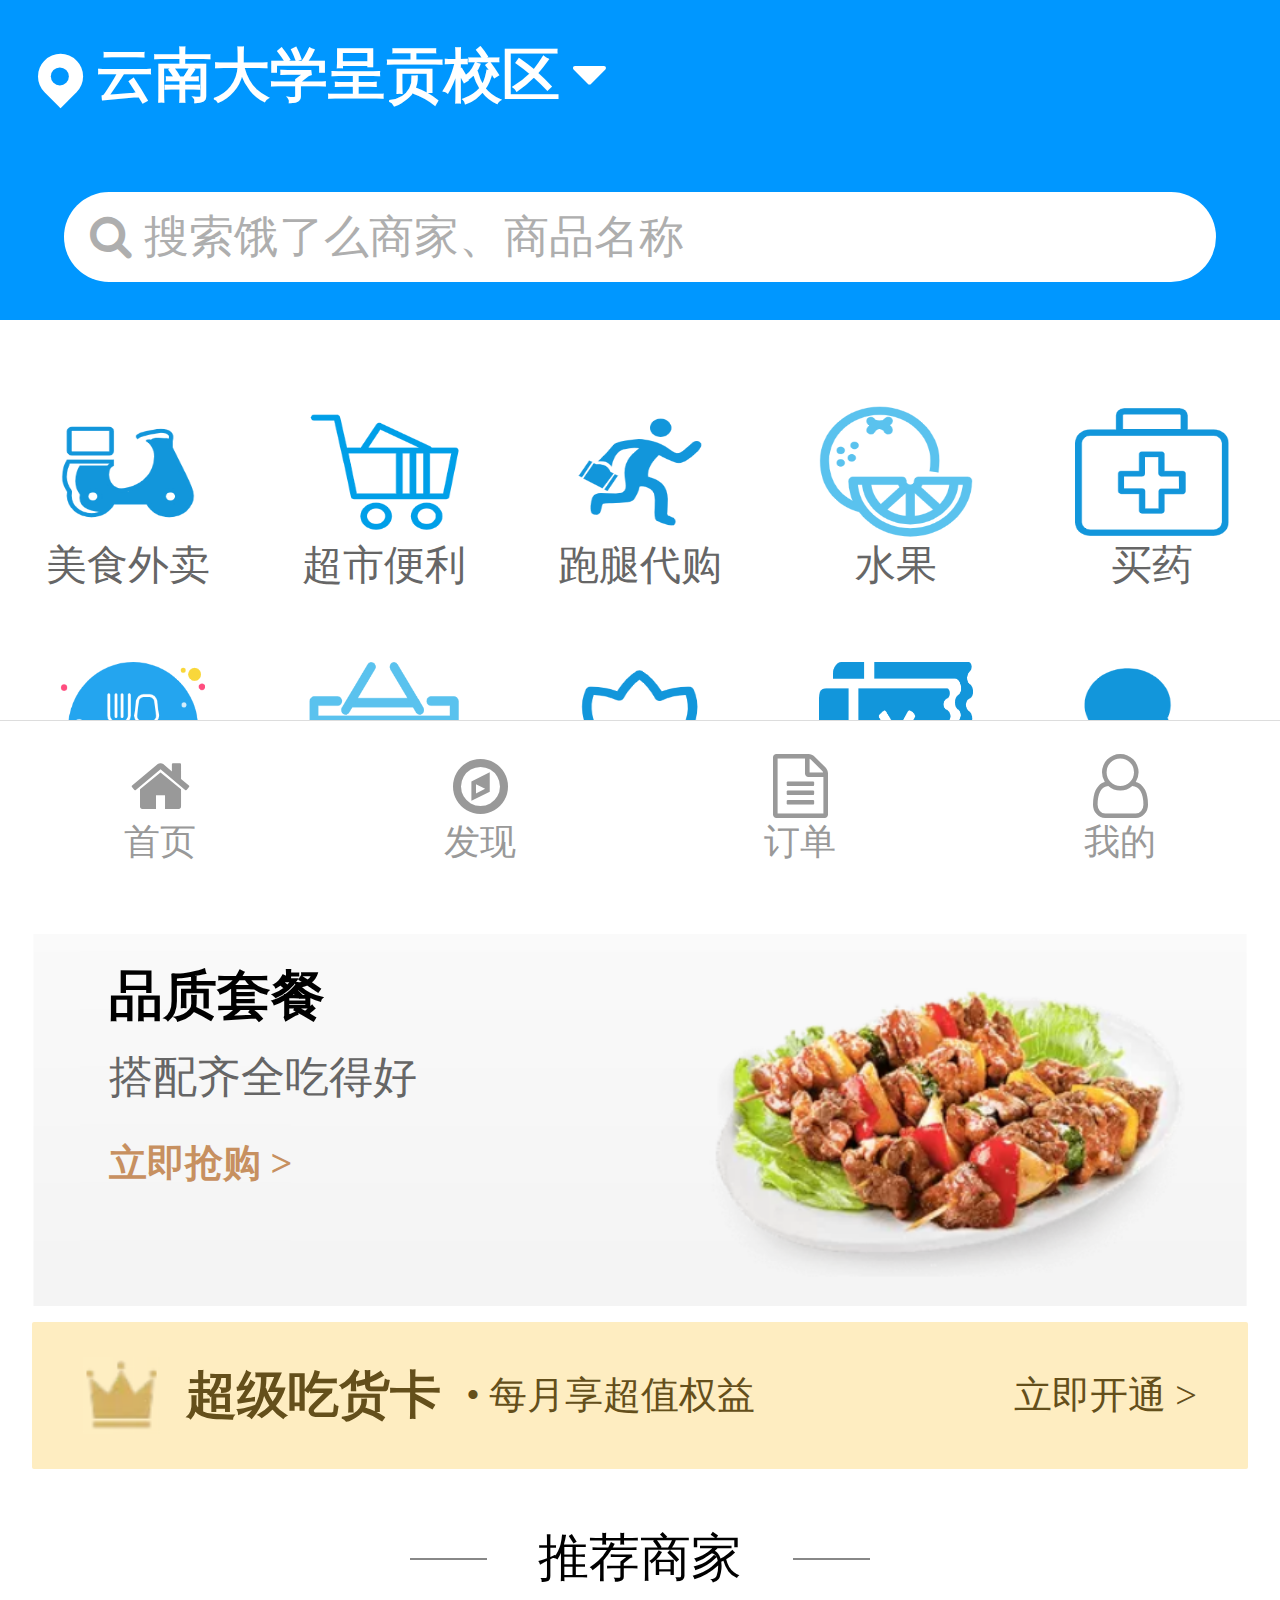
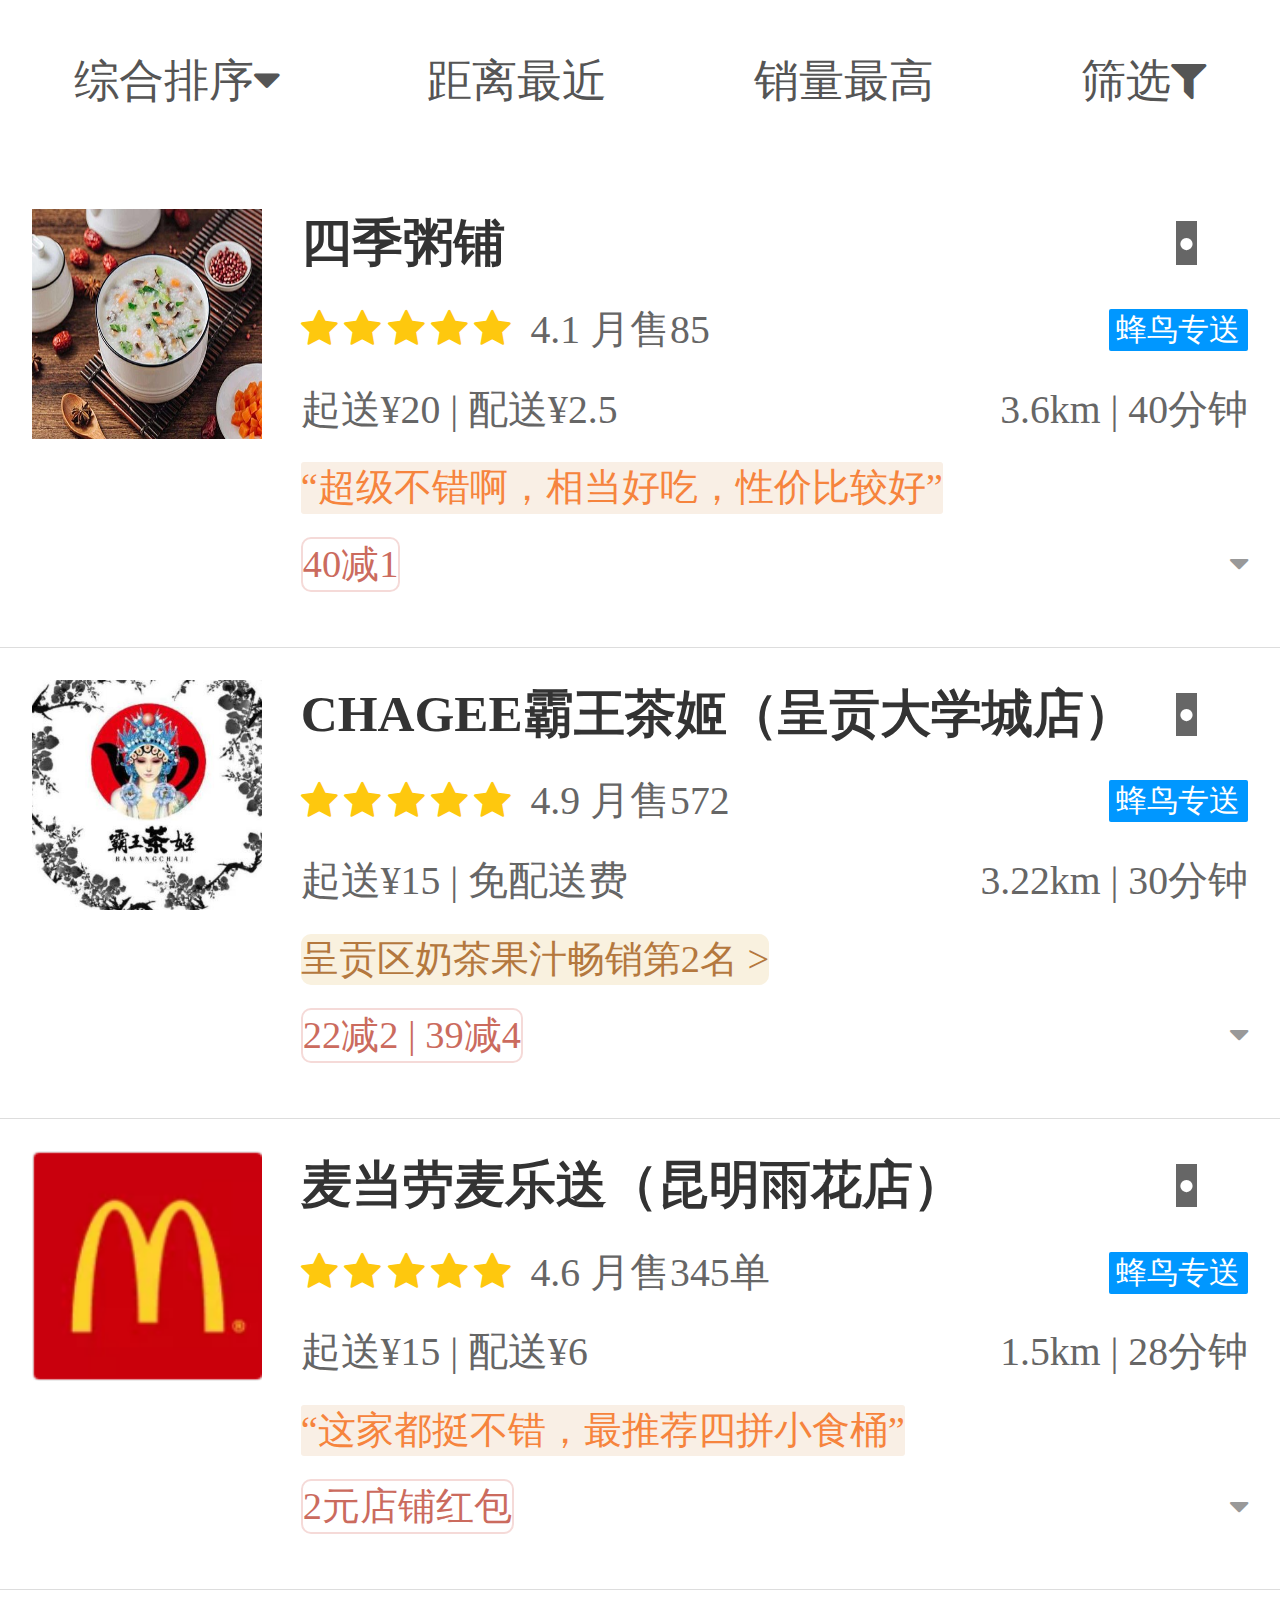
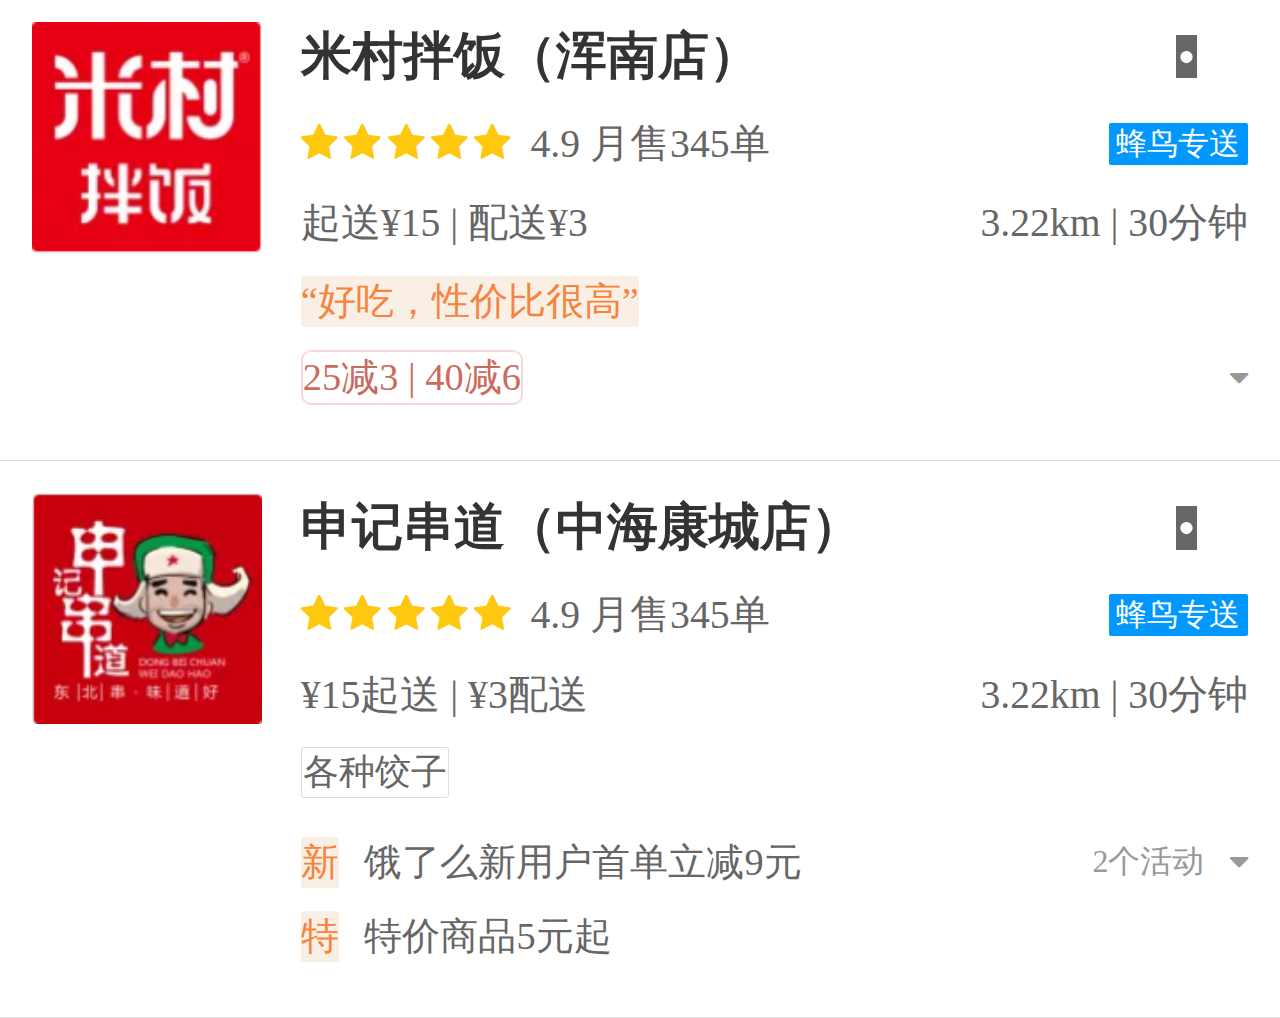
<file: index.html>
<!DOCTYPE html>
<html>
	<head>
		<meta charset="utf-8">
		<meta name="viewport" content="width=device-width,initial-scale=1">
		<link href="framework/font-awesome/css/font-awesome.min.css" rel="stylesheet">
		<link href="framework/reset.css" rel="stylesheet">
		<link href="framework/icon.css" rel="stylesheet">
		<link href="css/index.css" rel="stylesheet">
		<script src="js/index.js"></script>
		<title>饿了么 首页</title>
	</head>
	<body>
		<!-- 总容器 -->
		<div class="wrapper">
			<!-- header部分 -->
			<header>
				<div class="icon-location-box">
				    <div class="icon-location"></div>
				</div>
				<div class="location-text">云南大学呈贡校区<i class="fa fa-caret-down"></i></div>
			</header>
			
			<!-- search部分 -->
			<!-- 
			    搜索框部分（此块与search-fixed-top块宽度高度一致，用于当
				search-fixed-top块固定后，挡住下面块不要窜上去） 
			-->
			<div class="search">
				<!-- 当滚动条超过上面的定位块时，search-fixed-top块变成固定在顶部。 -->
				<div class="search-fixed-top" id="fixedBox">
					<!-- 搜索框部分中间的白框 -->
					<div class="search-box">
						<i class="fa fa-search"></i>搜索饿了么商家、商品名称
					</div>
				</div>
			</div>
			
			<!-- 点餐分类部分 -->
			<ul class="foodtype">
				<li onclick="location.href='businessList.html'">
					<img src="img/dcfl01.png">
					<p>美食外卖</p>
				</li>
				<li onclick="location.href='businessList.html'">
					<img src="img/dcfl02.png">
					<p>超市便利</p>
				</li>
				<li onclick="location.href='businessList.html'">
					<img src="img/dcfl03.png">
					<p>跑腿代购</p>
				</li>
				<li onclick="location.href='businessList.html'">
					<img src="img/dcfl04.png">
					<p>水果</p>
				</li>
				<li onclick="location.href='businessList.html'">
					<img src="img/dcfl05.png">
					<p>买药</p>
				</li>
				<li onclick="location.href='businessList.html'">
					<img src="img/dcfl06.png">
					<p>晚餐</p>
				</li>
				<li onclick="location.href='businessList.html'">
					<img src="img/dcfl07.png">
					<p>买菜</p>
				</li>
				<li onclick="location.href='businessList.html'">
					<img src="img/dcfl08.png">
					<p>鲜花绿植</p>
				</li>
				<li onclick="location.href='businessList.html'">
					<img src="img/dcfl09.png">
					<p>省钱好券</p>
				</li>
				<li onclick="location.href='businessList.html'">
					<img src="img/dcfl10.png">
					<p>休闲娱乐</p>
				</li>
			</ul>
			
			<!-- 横幅广告部分 -->
			<div class="banner">
				<h3>品质套餐</h3>
				<p>搭配齐全吃得好</p>
				<a>立即抢购 &gt;</a>
			</div>
			
			<!-- 超级会员部分 -->
			<div class="supermember">
				<div class="left">
					<img src="img/super_member.png">
					<h3>超级吃货卡</h3>
					<p>&#8226; 每月享超值权益</p>
				</div>
				<div class="right">
					立即开通 &gt;
				</div>
			</div>
			
			<!-- 推荐商家部分 -->
			<div class="recommend">
				<div class="recommend-line"></div>
				<p>推荐商家</p>
				<div class="recommend-line"></div>
			</div>
			
			<!-- 推荐方式部分 -->
			<ul class="recommendtype">
				<li>综合排序<i class="fa fa-caret-down"></i></li>
				<li>距离最近</li>
				<li>销量最高</li>
				<li>筛选<i class="fa fa-filter"></i></li>
			</ul>
			
			<!-- 推荐商家列表部分 -->
			<ul class="business">
				<li>
					<img src="img/sj01.png">
					<div class="business-info">
						<div class="business-info-h">
							<h3>四季粥铺</h3>
							<div class="business-info-like">&#8226;</div>
						</div>
						<div class="business-info-star">
							<div class="business-info-star-left">
								<i class="fa fa-star"></i>
								<i class="fa fa-star"></i>
								<i class="fa fa-star"></i>
								<i class="fa fa-star"></i>
								<i class="fa fa-star"></i>
								<p>4.1 月售85</p>
							</div>
							<div class="business-info-star-right">
								蜂鸟专送
							</div>
						</div>
						<div class="business-info-delivery">
							<p>起送&#165;20 | 配送&#165;2.5</p>
							<p>3.6km | 40分钟</p>
						</div>
						<div class="business-info-promotion">
							<div class="business-info-promotion-left">
								<div class="business-info-promotion-left-incon">“超级不错啊，相当好吃，性价比较好”</div>
							</div>
						</div>
						<div class="business-info-promotion">
							<div class="business-info-promotion-left">
								<div class="business-info-promotion-left-money-off">40减1</div>
							</div>
							<div class="business-info-promotion-right">
								<i class="fa fa-caret-down"></i>
							</div>
						</div>
					</div>
				</li>
				<li>
					<img src="img/sj02.png">
					<div class="business-info">
						<div class="business-info-h">
							<h3>CHAGEE霸王茶姬（呈贡大学城店）</h3>
							<div class="business-info-like">&#8226;</div>
						</div>
						<div class="business-info-star">
							<div class="business-info-star-left">
								<i class="fa fa-star"></i>
								<i class="fa fa-star"></i>
								<i class="fa fa-star"></i>
								<i class="fa fa-star"></i>
								<i class="fa fa-star"></i>
								<p>4.9 月售572</p>
							</div>
							<div class="business-info-star-right">
								蜂鸟专送
							</div>
						</div>
						<div class="business-info-delivery">
							<p>起送&#165;15 | 免配送费</p>
							<p>3.22km | 30分钟</p>
						</div>
						<div class="business-info-promotion">
							<div class="business-info-promotion-left">
								<div class="business-info-promotion-left-top">呈贡区奶茶果汁畅销第2名 ></div>
							</div>
						</div>
						<div class="business-info-promotion">
							<div class="business-info-promotion-left">
								<div class="business-info-promotion-left-money-off">22减2  |  39减4</div>
							</div>
							<div class="business-info-promotion-right">
								<i class="fa fa-caret-down"></i>
							</div>
						</div>
					</div>
				</li>
				<li>
					<img src="img/sj03.png">
					<div class="business-info">
						<div class="business-info-h">
							<h3>麦当劳麦乐送（昆明雨花店）</h3>
							<div class="business-info-like">&#8226;</div>
						</div>
						<div class="business-info-star">
							<div class="business-info-star-left">
								<i class="fa fa-star"></i>
								<i class="fa fa-star"></i>
								<i class="fa fa-star"></i>
								<i class="fa fa-star"></i>
								<i class="fa fa-star"></i>
								<p>4.6 月售345单</p>
							</div>
							<div class="business-info-star-right">
								蜂鸟专送
							</div>
						</div>
						<div class="business-info-delivery">
							<p>起送&#165;15 | 配送&#165;6</p>
							<p>1.5km | 28分钟</p>
						</div>
						<div class="business-info-promotion">
							<div class="business-info-promotion-left">
								<div class="business-info-promotion-left-incon">“这家都挺不错，最推荐四拼小食桶”</div>
							</div>

						</div>
						<div class="business-info-promotion">
							<div class="business-info-promotion-left">
								<div class="business-info-promotion-left-money-off">2元店铺红包</div>
							</div>
							<div class="business-info-promotion-right">
								<i class="fa fa-caret-down"></i>
							</div>
						</div>
					</div>
				</li>
				<li>
					<img src="img/sj04.png">
					<div class="business-info">
						<div class="business-info-h">
							<h3>米村拌饭（浑南店）</h3>
							<div class="business-info-like">&#8226;</div>
						</div>
						<div class="business-info-star">
							<div class="business-info-star-left">
								<i class="fa fa-star"></i>
								<i class="fa fa-star"></i>
								<i class="fa fa-star"></i>
								<i class="fa fa-star"></i>
								<i class="fa fa-star"></i>
								<p>4.9 月售345单</p>
							</div>
							<div class="business-info-star-right">
								蜂鸟专送
							</div>
						</div>
						<div class="business-info-delivery">
							<p>起送&#165;15 | 配送&#165;3</p>
							<p>3.22km | 30分钟</p>
						</div>
						<div class="business-info-promotion">
							<div class="business-info-promotion-left">
								<div class="business-info-promotion-left-incon">“好吃，性价比很高”</div>
							</div>
						</div>
						<div class="business-info-promotion">
							<div class="business-info-promotion-left">
								<div class="business-info-promotion-left-money-off">25减3  |  40减6</div>
							</div>
							<div class="business-info-promotion-right">
								<i class="fa fa-caret-down"></i>
							</div>
						</div>
					</div>
				</li>
				<li>
					<img src="img/sj05.png">
					<div class="business-info">
						<div class="business-info-h">
							<h3>申记串道（中海康城店）</h3>
							<div class="business-info-like">&#8226;</div>
						</div>
						<div class="business-info-star">
							<div class="business-info-star-left">
								<i class="fa fa-star"></i>
								<i class="fa fa-star"></i>
								<i class="fa fa-star"></i>
								<i class="fa fa-star"></i>
								<i class="fa fa-star"></i>
								<p>4.9 月售345单</p>
							</div>
							<div class="business-info-star-right">
								蜂鸟专送
							</div>
						</div>
						<div class="business-info-delivery">
							<p>&#165;15起送 | &#165;3配送</p>
							<p>3.22km | 30分钟</p>
						</div>
						<div class="business-info-explain">
							<div>各种饺子</div>
						</div>
						<div class="business-info-promotion">
							<div class="business-info-promotion-left">
								<div class="business-info-promotion-left-incon">新</div>
								<p>饿了么新用户首单立减9元</p>
							</div>
							<div class="business-info-promotion-right">
								<p>2个活动</p>
								<i class="fa fa-caret-down"></i>
							</div>
						</div>
						<div class="business-info-promotion">
							<div class="business-info-promotion-left">
								<div class="business-info-promotion-left-incon">特</div>
								<p>特价商品5元起</p>
							</div>
						</div>
					</div>
				</li>
			</ul>
			
			<!-- 底部菜单部分 -->
			<ul class="footer">
				<li onclick="location.href='index.html'">
					<i class="fa fa-home"></i>
					<p>首页</p>
				</li>
				<li onclick="location.href='businessList.html'">
					<i class="fa fa-compass"></i>
					<p>发现</p>
				</li>
				<li onclick="location.href='orderList.html'">
					<i class="fa fa-file-text-o"></i>
					<p>订单</p>
				</li>
				<li>
					<i class="fa fa-user-o"></i>
					<p>我的</p>
				</li>
			</ul>
		</div>
	</body>
</html>
</file>
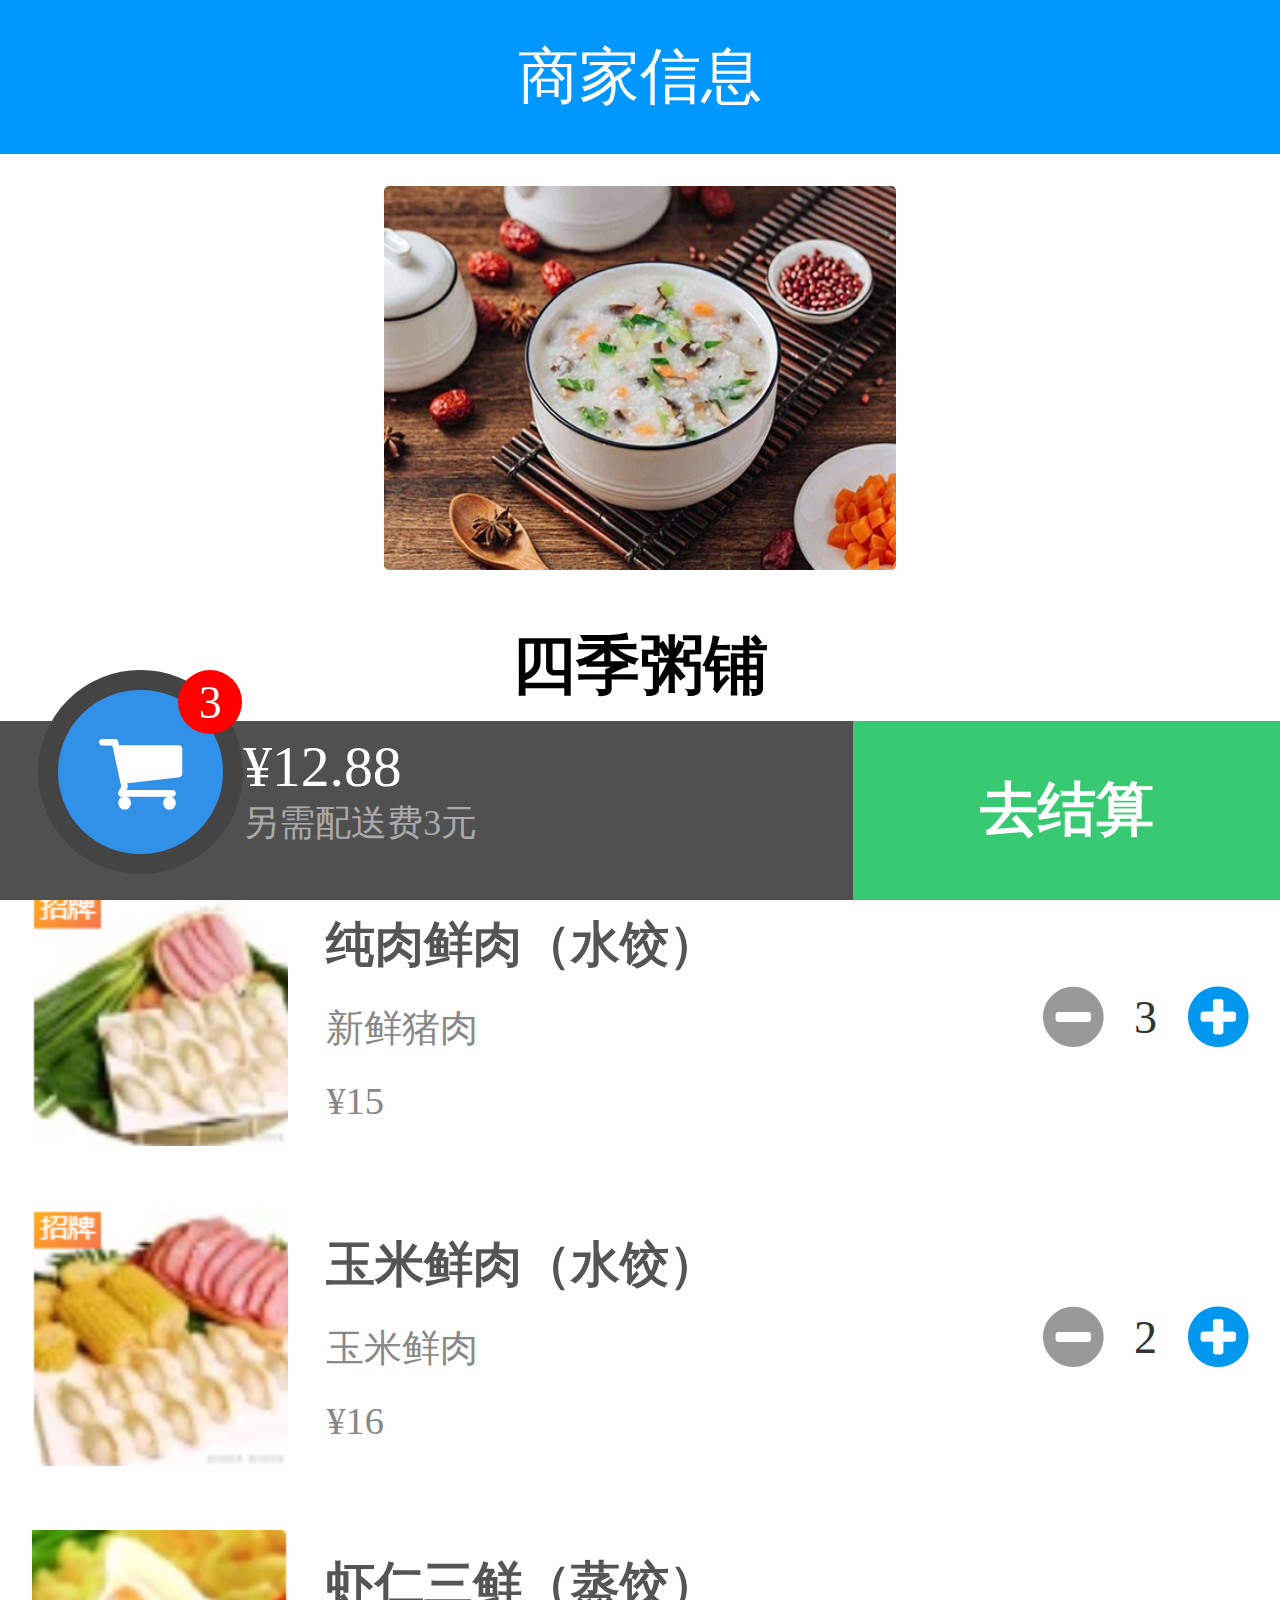
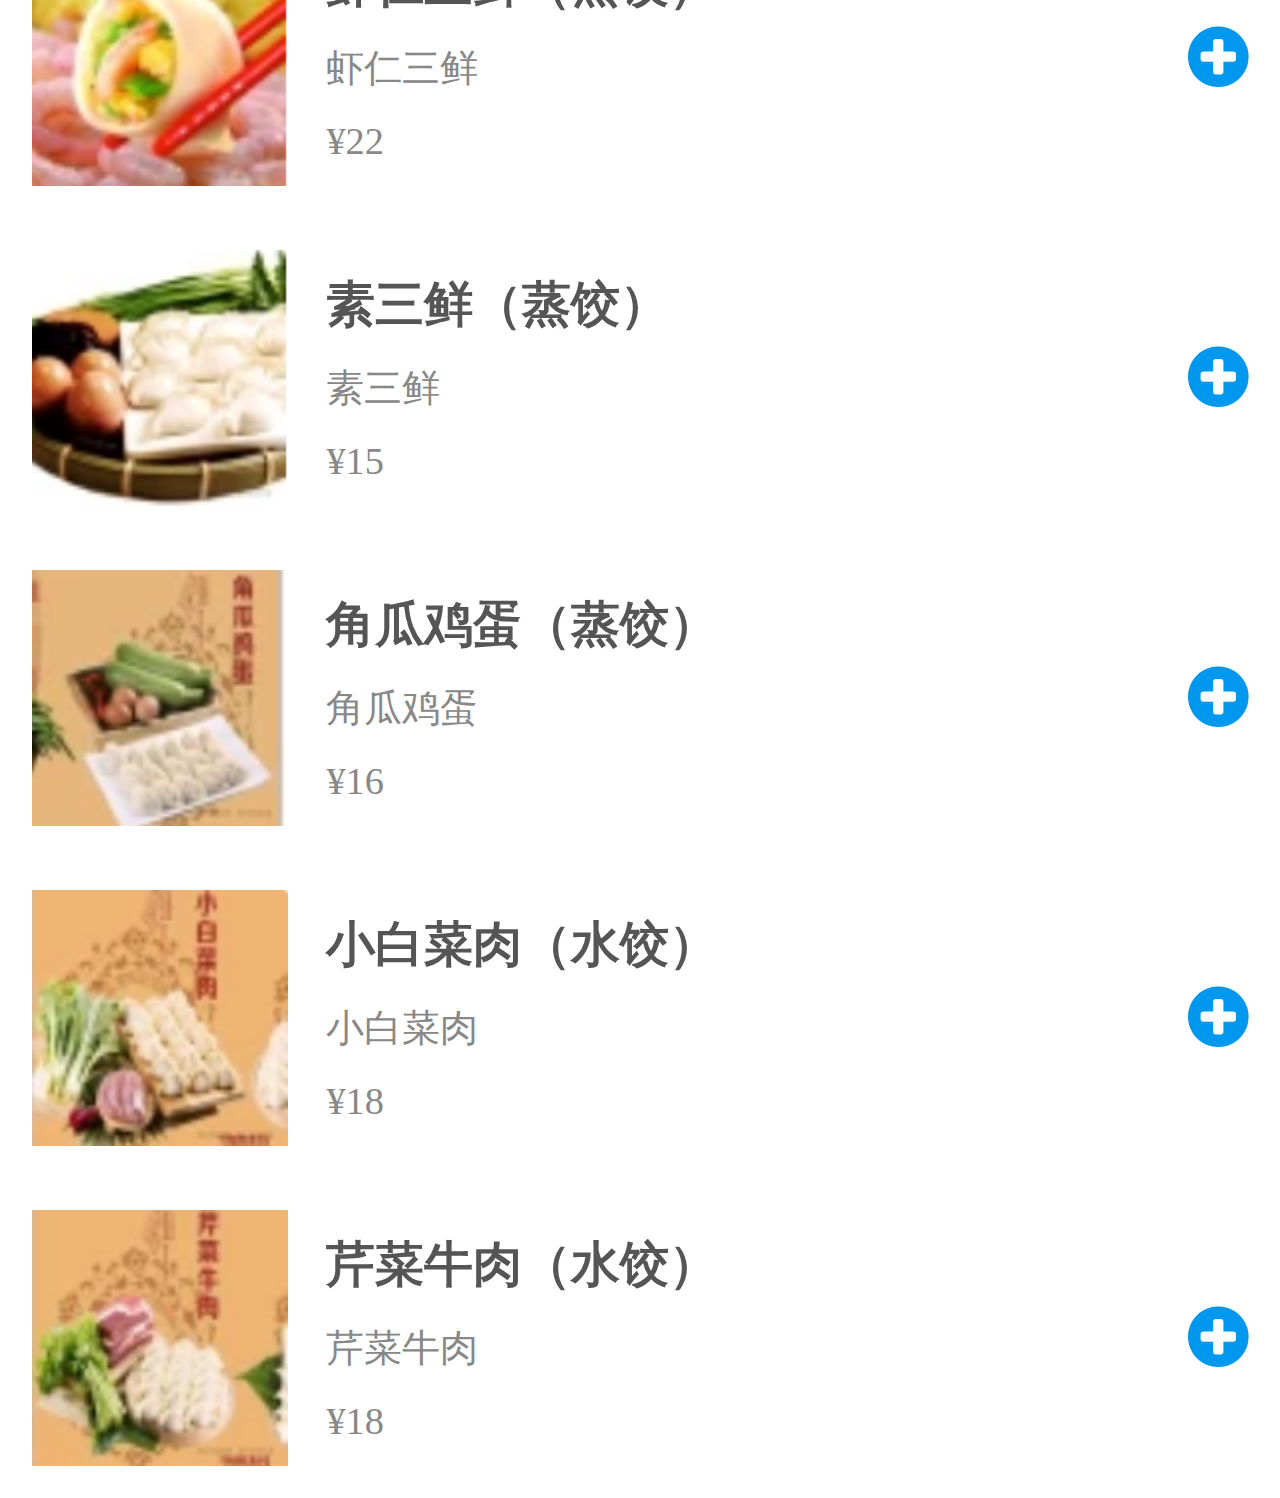
<file: businessInfo.html>
<!DOCTYPE html>
<html>
	<head>
		<meta charset="utf-8">
		<meta name="viewport" content="width=device-width,initial-scale=1">
		<link href="framework/font-awesome/css/font-awesome.min.css" rel="stylesheet">
		<link href="framework/reset.css" rel="stylesheet">
		<link href="css/businessInfo.css" rel="stylesheet">
		<title>饿了么 商家信息</title>
	</head>
	<body>
		<div class="wrapper">
			
			<!-- header部分 -->
			<header>
				<p>商家信息</p>
			</header>
			
			<!-- 商家logo部分 -->
			<div class="business-logo">
				<img src="img/sj01.png">
			</div>
			
			<!-- 商家信息部分 -->
			<div class="business-info">
				<h1>四季粥铺</h1>
				<p>起送&#165;15 配送&#165;3</p>
				<p>各种粥、饺子、小吃</p>
			</div>
			
			<!-- 食品列表部分 -->
			<ul class="food">
				<li>
					<div class="food-left">
						<img src="img/sp01.png">
						<div class="food-left-info">
							<h3>纯肉鲜肉（水饺）</h3>
							<p>新鲜猪肉</p>
							<p>&#165;15</p>
						</div>
					</div>
					<div class="food-right">
						<div>
							<i class="fa fa-minus-circle"></i>
						</div>
						<p><span>3</span></p>
						<div>
							<i class="fa fa-plus-circle"></i>
						</div>
					</div>
				</li>
				<li>
					<div class="food-left">
						<img src="img/sp02.png">
						<div class="food-left-info">
							<h3>玉米鲜肉（水饺）</h3>
							<p>玉米鲜肉</p>
							<p>&#165;16</p>
						</div>
					</div>
					<div class="food-right">
						<div>
							<i class="fa fa-minus-circle"></i>
						</div>
						<p><span>2</span></p>
						<div>
							<i class="fa fa-plus-circle"></i>
						</div>
					</div>
				</li>
				<li>
					<div class="food-left">
						<img src="img/sp03.png">
						<div class="food-left-info">
							<h3>虾仁三鲜（蒸饺）</h3>
							<p>虾仁三鲜</p>
							<p>&#165;22</p>
						</div>
					</div>
					<div class="food-right">
						<div>
						</div>
						<p></p>
						<div>
							<i class="fa fa-plus-circle"></i>
						</div>
					</div>
				</li>
				<li>
					<div class="food-left">
						<img src="img/sp04.png">
						<div class="food-left-info">
							<h3>素三鲜（蒸饺）</h3>
							<p>素三鲜</p>
							<p>&#165;15</p>
						</div>
					</div>
					<div class="food-right">
						<div>
						</div>
						<p></p>
						<div>
							<i class="fa fa-plus-circle"></i>
						</div>
					</div>
				</li>
				<li>
					<div class="food-left">
						<img src="img/sp05.png">
						<div class="food-left-info">
							<h3>角瓜鸡蛋（蒸饺）</h3>
							<p>角瓜鸡蛋</p>
							<p>&#165;16</p>
						</div>
					</div>
					<div class="food-right">
						<div>
						</div>
						<p></p>
						<div>
							<i class="fa fa-plus-circle"></i>
						</div>
					</div>
				</li>
				<li>
					<div class="food-left">
						<img src="img/sp06.png">
						<div class="food-left-info">
							<h3>小白菜肉（水饺）</h3>
							<p>小白菜肉</p>
							<p>&#165;18</p>
						</div>
					</div>
					<div class="food-right">
						<div>
						</div>
						<p></p>
						<div>
							<i class="fa fa-plus-circle"></i>
						</div>
					</div>
				</li>
				<li>
					<div class="food-left">
						<img src="img/sp07.png">
						<div class="food-left-info">
							<h3>芹菜牛肉（水饺）</h3>
							<p>芹菜牛肉</p>
							<p>&#165;18</p>
						</div>
					</div>
					<div class="food-right">
						<div>
						</div>
						<p></p>
						<div>
							<i class="fa fa-plus-circle"></i>
						</div>
					</div>
				</li>
			</ul>
			
			<!-- 购物车部分 -->
			<div class="cart">
				<div class="cart-left">
					<div class="cart-left-icon">
						<i class="fa fa-shopping-cart"></i>
						<div class="cart-left-icon-quantity">3</div>
					</div>
					<div class="cart-left-info">
						<p>&#165;12.88</p>
						<p>另需配送费3元</p>
					</div>
				</div>
				<div class="cart-right">
					<!-- 不够起送费 -->
					<!--
					<div class="cart-right-item">
						&#165;15起送
					</div>
					-->
					<!-- 达到起送费 -->
					<div class="cart-right-item" onclick="location.href='order.html'">
					    去结算
					</div>
				</div>
			</div>
			
		</div>	
	</body>
</html>
</file>
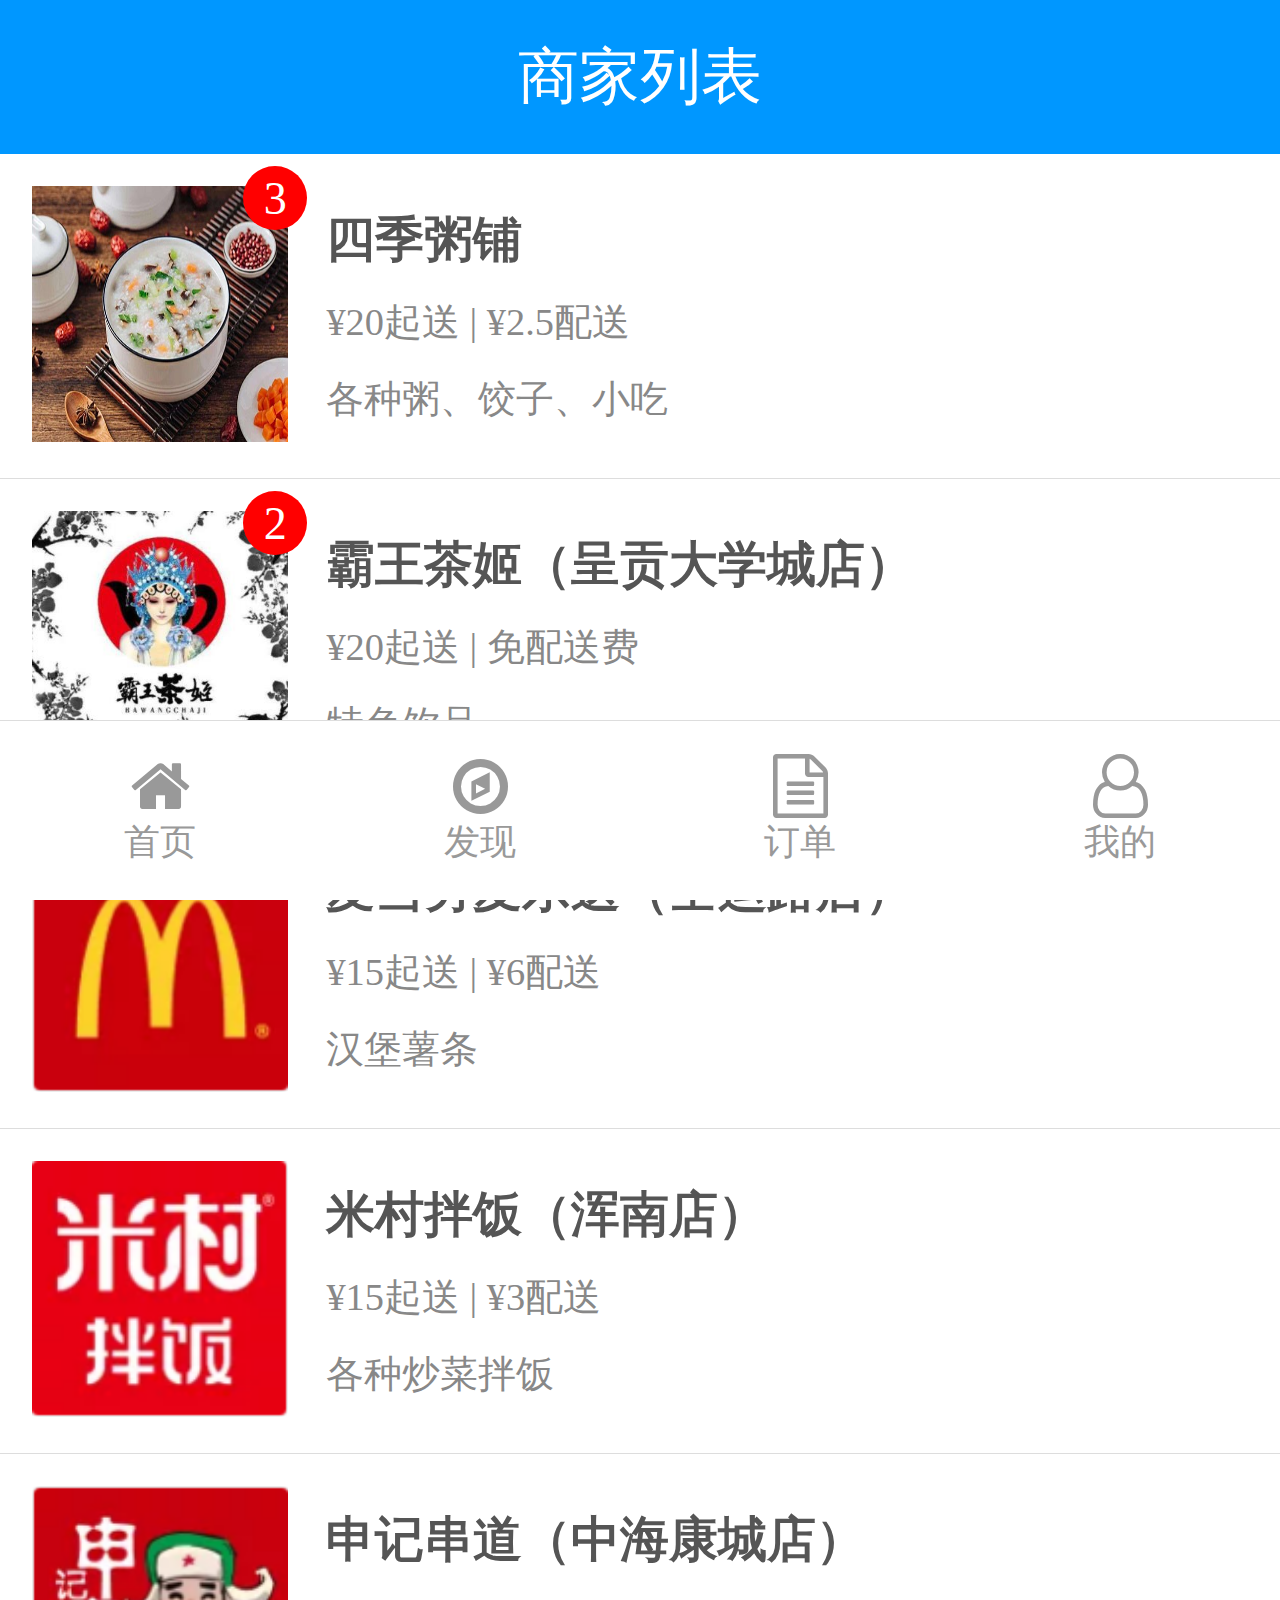
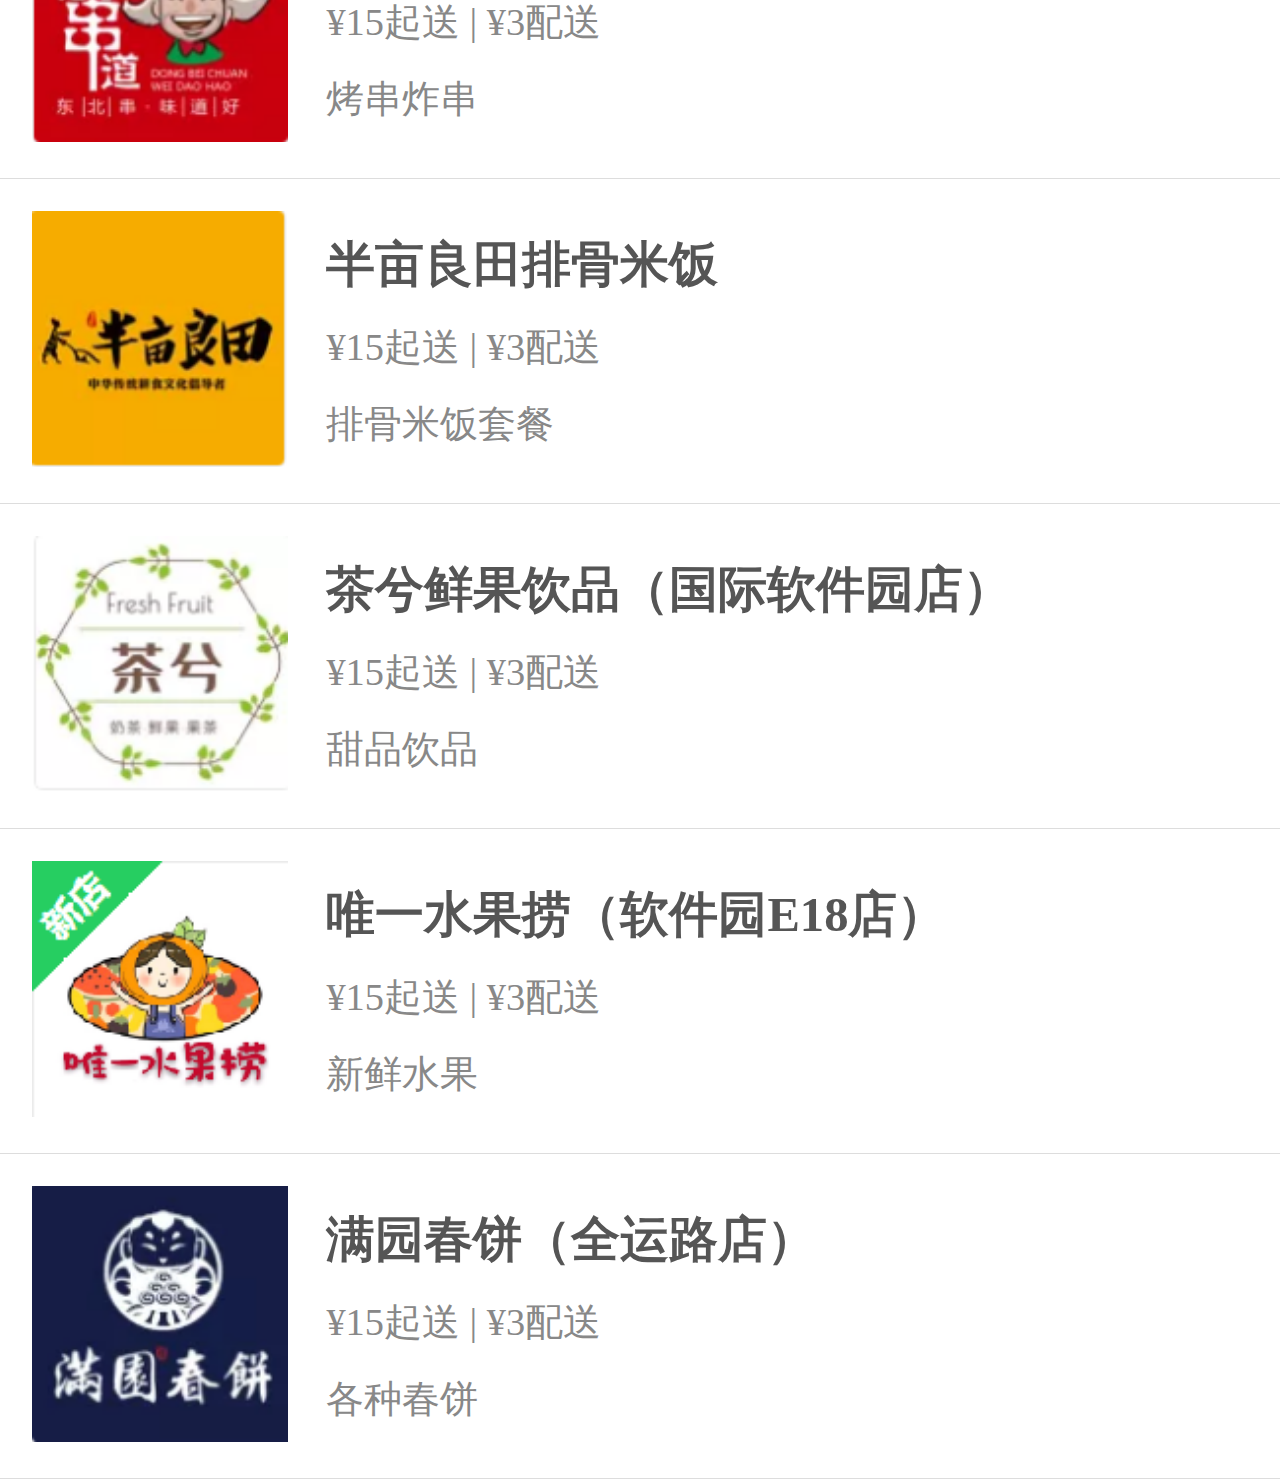
<file: businessList.html>
<!DOCTYPE html>
<html>
	<head>
		<meta charset="utf-8">
		<meta name="viewport" content="width=device-width,initial-scale=1">
		<link href="framework/font-awesome/css/font-awesome.min.css" rel="stylesheet">
		<link href="framework/reset.css" rel="stylesheet">
		<link href="css/businessList.css" rel="stylesheet">
		<title>饿了么 商家列表</title>
	</head>
	<body>
		<div class="wrapper">
			
			<!-- header部分 -->
			<header>
				<p>商家列表</p>
			</header>
			
			<!-- 商家列表部分 -->
			<ul class="business">
				<li onclick="location.href='businessInfo.html'">
					<div class="business-img">
						<img src="img/sj01.png">
						<div class="business-img-quantity">3</div>
					</div>
					<div class="business-info">
						<h3>四季粥铺</h3>
						<p>&#165;20起送 | &#165;2.5配送</p>
						<p>各种粥、饺子、小吃</p>
					</div>
				</li>
				<li onclick="location.href='businessInfo.html'">
					<div class="business-img">
						<img src="img/sj02.png">
						<div class="business-img-quantity">2</div>
					</div>
					<div class="business-info">
						<h3>霸王茶姬（呈贡大学城店）</h3>
						<p>&#165;20起送 | 免配送费</p>
						<p>特色饮品</p>
					</div>
				</li>
				<li onclick="location.href='businessInfo.html'">
					<div class="business-img">
						<img src="img/sj03.png">
						<div class="business-img-quantity">1</div>
					</div>
					<div class="business-info">
						<h3>麦当劳麦乐送（全运路店）</h3>
						<p>&#165;15起送 | &#165;6配送</p>
						<p>汉堡薯条</p>
					</div>
				</li>
				<li onclick="location.href='businessInfo.html'">
					<div class="business-img">
						<img src="img/sj04.png">
					</div>
					<div class="business-info">
						<h3>米村拌饭（浑南店）</h3>
						<p>&#165;15起送 | &#165;3配送</p>
						<p>各种炒菜拌饭</p>
					</div>
				</li>
				<li onclick="location.href='businessInfo.html'">
					<div class="business-img">
						<img src="img/sj05.png">
					</div>
					<div class="business-info">
						<h3>申记串道（中海康城店）</h3>
						<p>&#165;15起送 | &#165;3配送</p>
						<p>烤串炸串</p>
					</div>
				</li>
				<li onclick="location.href='businessInfo.html'">
					<div class="business-img">
						<img src="img/sj06.png">
					</div>
					<div class="business-info">
						<h3>半亩良田排骨米饭</h3>
						<p>&#165;15起送 | &#165;3配送</p>
						<p>排骨米饭套餐</p>
					</div>
				</li>
				<li onclick="location.href='businessInfo.html'">
					<div class="business-img">
						<img src="img/sj07.png">
					</div>
					<div class="business-info">
						<h3>茶兮鲜果饮品（国际软件园店）</h3>
						<p>&#165;15起送 | &#165;3配送</p>
						<p>甜品饮品</p>
					</div>
				</li>
				<li onclick="location.href='businessInfo.html'">
					<div class="business-img">
						<img src="img/sj08.png">
					</div>
					<div class="business-info">
						<h3>唯一水果捞（软件园E18店）</h3>
						<p>&#165;15起送 | &#165;3配送</p>
						<p>新鲜水果</p>
					</div>
				</li>
				<li onclick="location.href='businessInfo.html'">
					<div class="business-img">
						<img src="img/sj09.png">
					</div>
					<div class="business-info">
						<h3>满园春饼（全运路店）</h3>
						<p>&#165;15起送 | &#165;3配送</p>
						<p>各种春饼</p>
					</div>
				</li>
			</ul>
			
			<!-- 底部菜单部分 -->
			<ul class="footer">
				<li onclick="location.href='index.html'">
					<i class="fa fa-home"></i>
					<p>首页</p>
				</li>
				<li>
					<i class="fa fa-compass"></i>
					<p>发现</p>
				</li>
				<li onclick="location.href='orderList.html'">
					<i class="fa fa-file-text-o"></i>
					<p>订单</p>
				</li>
				<li>
					<i class="fa fa-user-o"></i>
					<p>我的</p>
				</li>
			</ul>
			
		</div>
	</body>
</html>
</file>
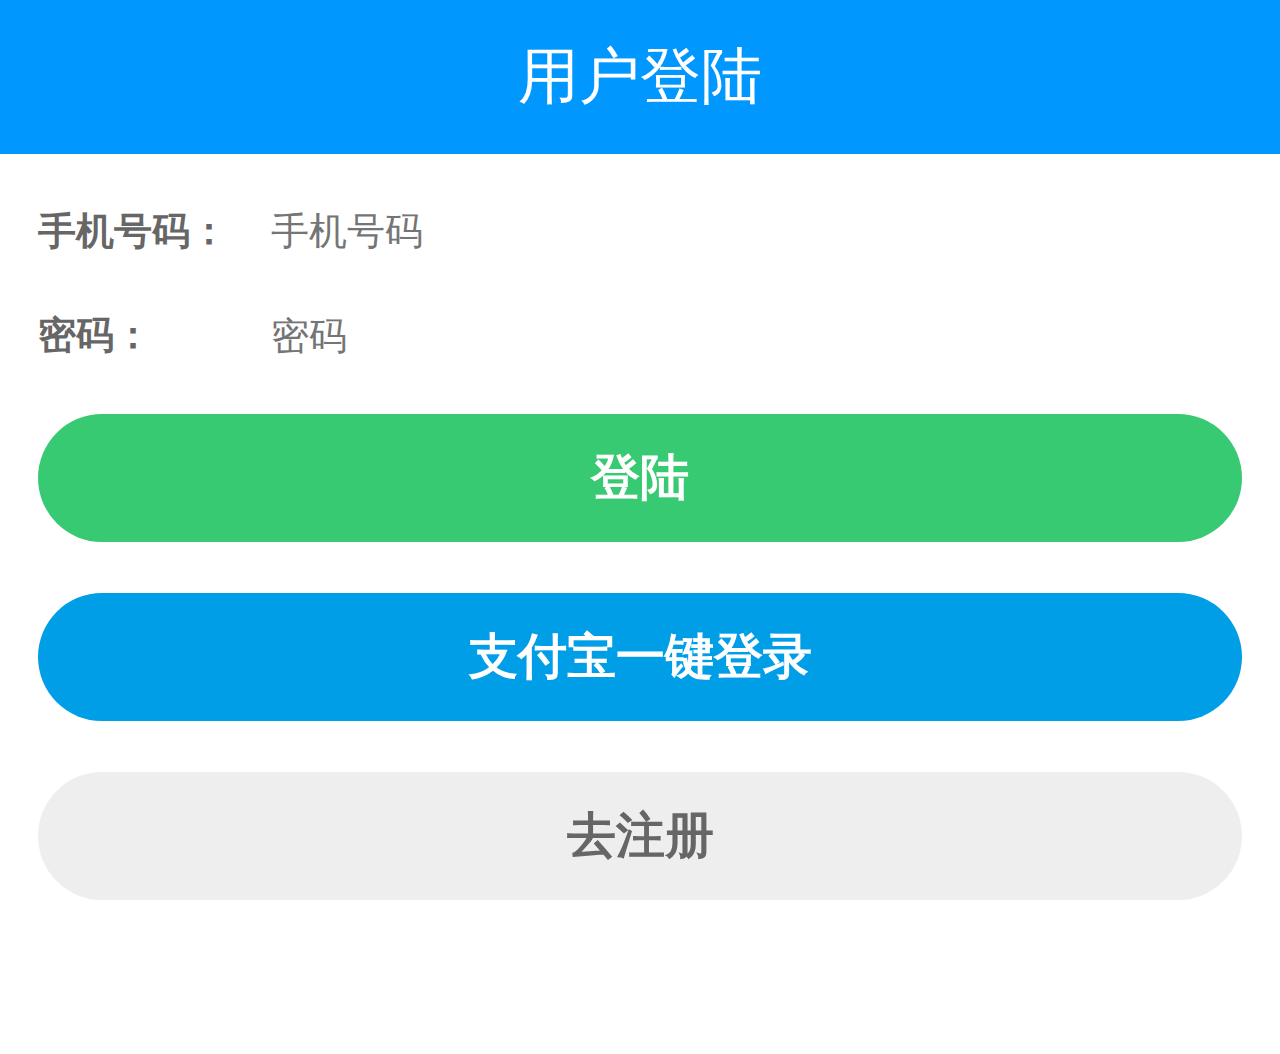
<file: login.html>
<!DOCTYPE html>
<html>
	<head>
		<meta charset="utf-8">
		<meta name="viewport" content="width=device-width,initial-scale=1">
		<link href="framework/font-awesome/css/font-awesome.min.css" rel="stylesheet">
		<link href="framework/reset.css" rel="stylesheet">
		<link href="css/login.css" rel="stylesheet">
		<title>饿了么 用户登陆</title>
	</head>
	<body>
		<div class="wrapper">
			
			<!-- header部分 -->
			<header>
				<p>用户登陆</p>
			</header>
			
			<!-- 表单部分 -->
			<ul class="form-box">
				<li>
					<div class="title">
						手机号码：
					</div>
					<div class="content">
						<input type="text" placeholder="手机号码">
					</div>
				</li>
				<li>
					<div class="title">
						密码：
					</div>
					<div class="content">
						<input type="password" placeholder="密码">
					</div>
				</li>
			</ul>
			
			<div class="button-login">
				<button onclick="location.href='index.html'">登陆</button>
			</div>
			<div class="button-loginByAlipay">
				<button onclick="location.href='index.html'">支付宝一键登录</button>
			</div>
			<div class="button-register">
				<button onclick="location.href='register.html'">去注册</button>
			</div>
			

		</div>	
	</body>
</html>
</file>
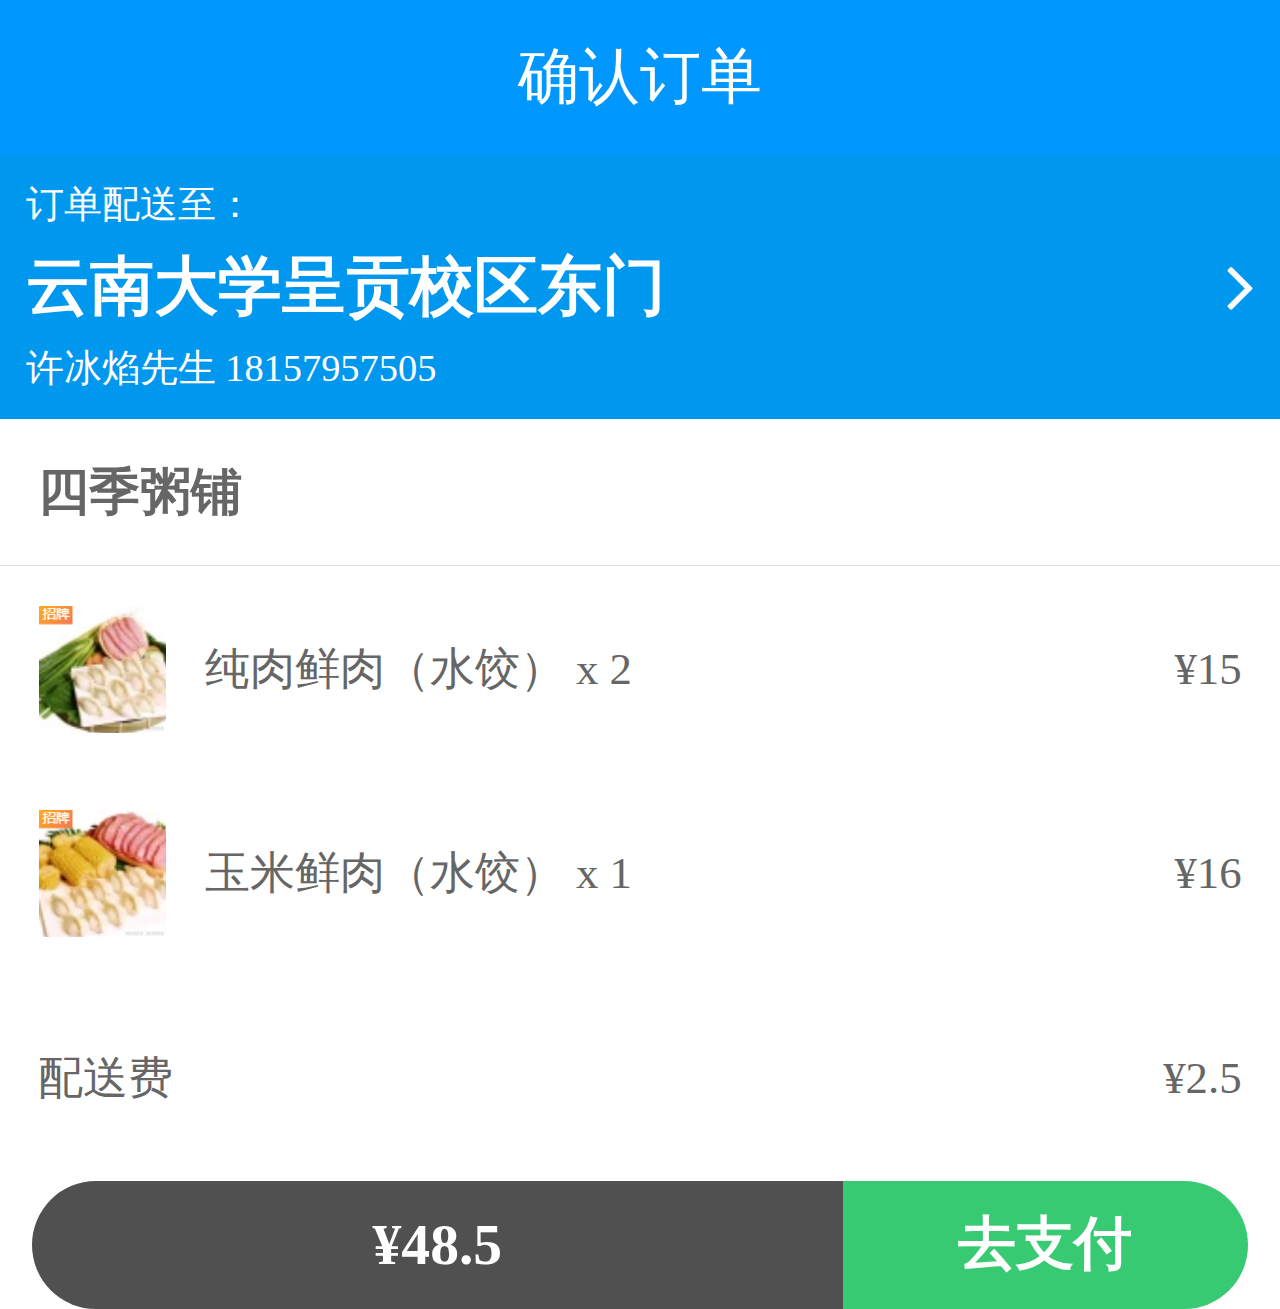
<file: order.html>
<!DOCTYPE html>
<html>
	<head>
		<meta charset="utf-8">
		<meta name="viewport" content="width=device-width,initial-scale=1">
		<link href="framework/font-awesome/css/font-awesome.min.css" rel="stylesheet">
		<link href="framework/reset.css" rel="stylesheet">
		<link href="css/order.css" rel="stylesheet">
		<title>饿了么 确认订单</title>
	</head>
	<body>
		<div class="wrapper">
			
			<!-- header部分 -->
			<header>
				<p>确认订单</p>
			</header>
		
			<!-- 订单信息部分 -->
			<div class="order-info">
				<h5>订单配送至：</h5>
				<div class="order-info-address">
					<p>云南大学呈贡校区东门</p>
					<i class="fa fa-angle-right"></i>
				</div>
				<p>许冰焰先生   18157957505</p>
			</div>
			
			<h3>四季粥铺</h3>

			<!-- 订单明细部分 -->
			<ul class="order-detailed">
				<li>
					<div class="order-detailed-left">
						<img src="img/sp01.png">
						<p>纯肉鲜肉（水饺） x 2</p>
					</div>
					<p>&#165;15</p>
				</li>
				<li>
					<div class="order-detailed-left">
						<img src="img/sp02.png">
						<p>玉米鲜肉（水饺） x 1</p>
					</div>
					<p>&#165;16</p>
				</li>
			</ul>
			<div class="order-deliveryfee">
				<p>配送费</p>
				<p>&#165;2.5</p>
			</div>
			
			<!-- 合计部分 -->
			<div class="total">
				<div class="total-left">
					&#165;48.5
				</div>
				<div class="total-right" onclick="location.href='payment.html'">
					去支付
				</div>
			</div>
		</div>	
	</body>
</html>
</file>
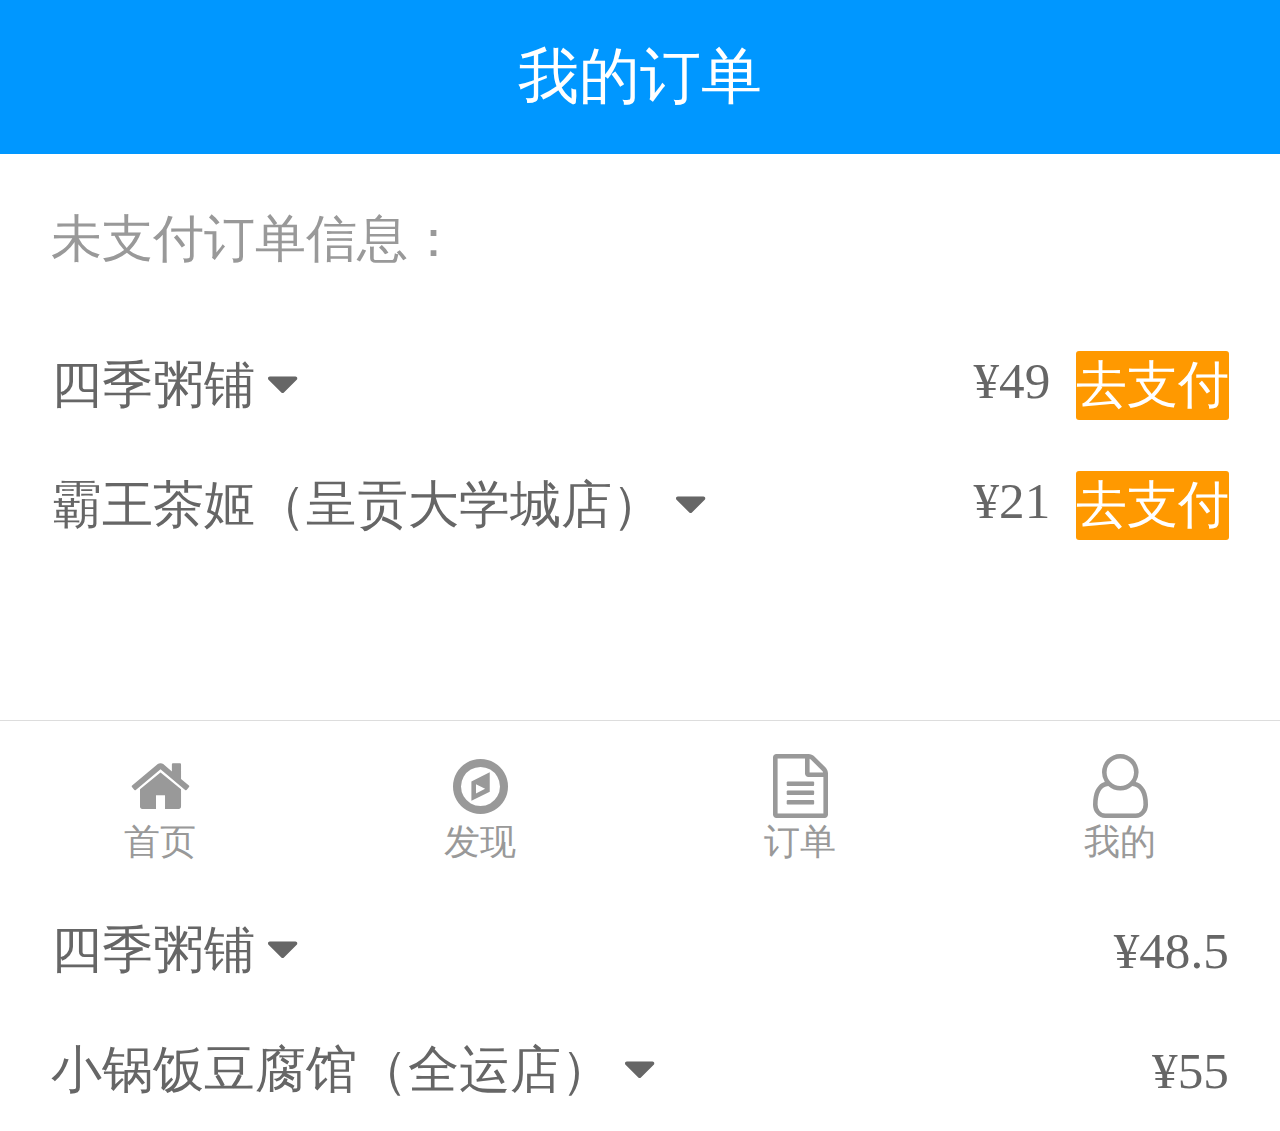
<file: orderList.html>
<!DOCTYPE html>
<html>
	<head>
		<meta charset="utf-8">
		<meta name="viewport" content="width=device-width,initial-scale=1">
		<link href="framework/font-awesome/css/font-awesome.min.css" rel="stylesheet">
		<link href="framework/reset.css" rel="stylesheet">
		<link href="css/orderList.css" rel="stylesheet">
		<script src="js/orderList.js"></script>
		<title>饿了么 我的订单</title>
	</head>
	<body>
		
		<div class="wrapper">
			
			<!-- header部分 -->
			<header>
				<p>我的订单</p>
			</header>
			
			<!-- 订单列表部分 -->
			<h3>未支付订单信息：</h3>
			<ul class="order">
				<li>
					<div class="order-info">
						<p>
							四季粥铺
							<i class="fa fa-caret-down"></i>
						</p>
						<div class="order-info-right">
							<p>&#165;49</p>
							<div class="order-info-right-icon">去支付</div>
						</div>
					</div>
					<ul class="order-detailet">
						<li>
							<p>纯肉鲜肉（水饺） x 2</p>
							<p>&#165;15</p>
						</li>
						<li>
							<p>玉米鲜肉（水饺） x 1</p>
							<p>&#165;16</p>
						</li>
						<li>
							<p>配送费</p>
							<p>&#165;3</p>
						</li>
					</ul>
				</li>
				<li>
					<div class="order-info">
						<p>
							霸王茶姬（呈贡大学城店）
							<i class="fa fa-caret-down"></i>
						</p>
						<div class="order-info-right">
							<p>&#165;21</p>
							<div class="order-info-right-icon">去支付</div>
						</div>
					</div>
					<ul class="order-detailet">
						<li>
							<p>寻香山茶 x 1</p>
							<p>&#165;20</p>
						</li>
						<li>
							<p>配送费</p>
							<p>&#165;0</p>
						</li>
						<li>
							<p>包装费</p>
							<p>&#165;1</p>
						</li>
					</ul>
				</li>
			</ul>
			
			<h3>已支付订单信息：</h3>
			<ul class="order">
				<li>
					<div class="order-info">
						<p>
							四季粥铺
							<i class="fa fa-caret-down"></i>
						</p>
						<div class="order-info-right">
							<p>&#165;48.5</p>
						</div>
					</div>
					<ul class="order-detailet">
						<li>
							<p>纯肉鲜肉（水饺） x 2</p>
							<p>&#165;15</p>
						</li>
						<li>
							<p>玉米鲜肉（水饺） x 1</p>
							<p>&#165;16</p>
						</li>
						<li>
							<p>配送费</p>
							<p>&#165;2.5</p>
						</li>
					</ul>
				</li>
				<li>
					<div class="order-info">
						<p>
							小锅饭豆腐馆（全运店）
							<i class="fa fa-caret-down"></i>
						</p>
						<div class="order-info-right">
							<p>&#165;55</p>
						</div>
					</div>
					<ul class="order-detailet">
						<li>
							<p>纯肉鲜肉（水饺） x 2</p>
							<p>&#165;15</p>
						</li>
						<li>
							<p>玉米鲜肉（水饺） x 1</p>
							<p>&#165;16</p>
						</li>
						<li>
							<p>配送费</p>
							<p>&#165;3</p>
						</li>
					</ul>
				</li>
			</ul>
			
			<!-- 底部菜单部分 -->
			<ul class="footer">
				<li onclick="location.href='index.html'">
					<i class="fa fa-home"></i>
					<p>首页</p>
				</li>
				<li>
					<i class="fa fa-compass"></i>
					<p>发现</p>
				</li>
				<li onclick="location.href='orderList.html'">
					<i class="fa fa-file-text-o"></i>
					<p>订单</p>
				</li>
				<li>
					<i class="fa fa-user-o"></i>
					<p>我的</p>
				</li>
			</ul>
			
		</div>	
	</body>
</html>
</file>
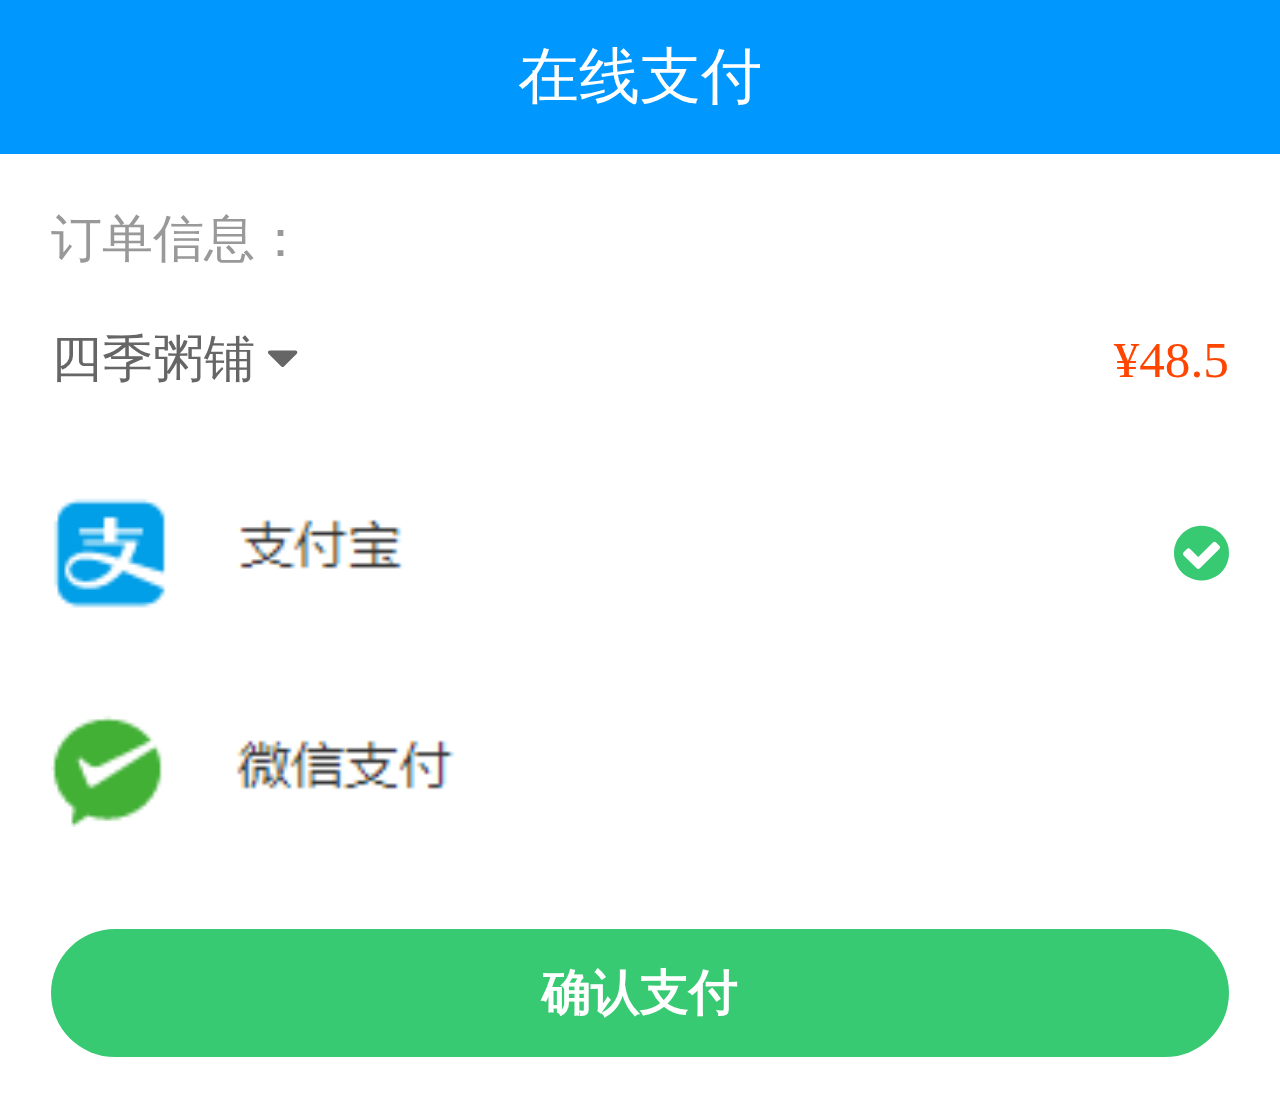
<file: payment.html>
<!DOCTYPE html>
<html>
	<head>
		<meta charset="utf-8">
		<meta name="viewport" content="width=device-width,initial-scale=1">
		<link href="framework/font-awesome/css/font-awesome.min.css" rel="stylesheet">
		<link href="framework/reset.css" rel="stylesheet">
		<link href="css/payment.css" rel="stylesheet">
		<script src="js/payment.js"></script>
		<title>饿了么 在线支付</title>
	</head>
	<body>
		<div class="wrapper">
			
			<!-- header部分 -->
			<header>
				<p>在线支付</p>
			</header>
			
			<!-- 订单信息部分 -->
			<h3>订单信息：</h3>
			<div class="order-info">
				<p>
					四季粥铺
					<i class="fa fa-caret-down" id="showBtn"></i>
				</p>
				<p>&#165;48.5</p>
			</div>
			
			<!-- 订单明细部分 -->
			<ul class="order-detailet" id="detailetBox">
				<li>
					<p>纯肉鲜肉（水饺） x 2</p>
					<p>&#165;15</p>
				</li>
				<li>
					<p>玉米鲜肉（水饺） x 1</p>
					<p>&#165;16</p>
				</li>
				<li>
					<p>配送费</p>
					<p>&#165;2.5</p>
				</li>
			</ul>
			
			<!-- 支付方式部分 -->
			<ul class="payment-type">
				<li>
					<img src="./img/alipay.png">
					<i class="fa fa-check-circle"></i>
				</li>
				<li>
					<img src="./img/wechat.png">
				</li>
			</ul>
			<div class="payment-button">
				<button>确认支付</button>
			</div>

		</div>	
	</body>
</html>
</file>
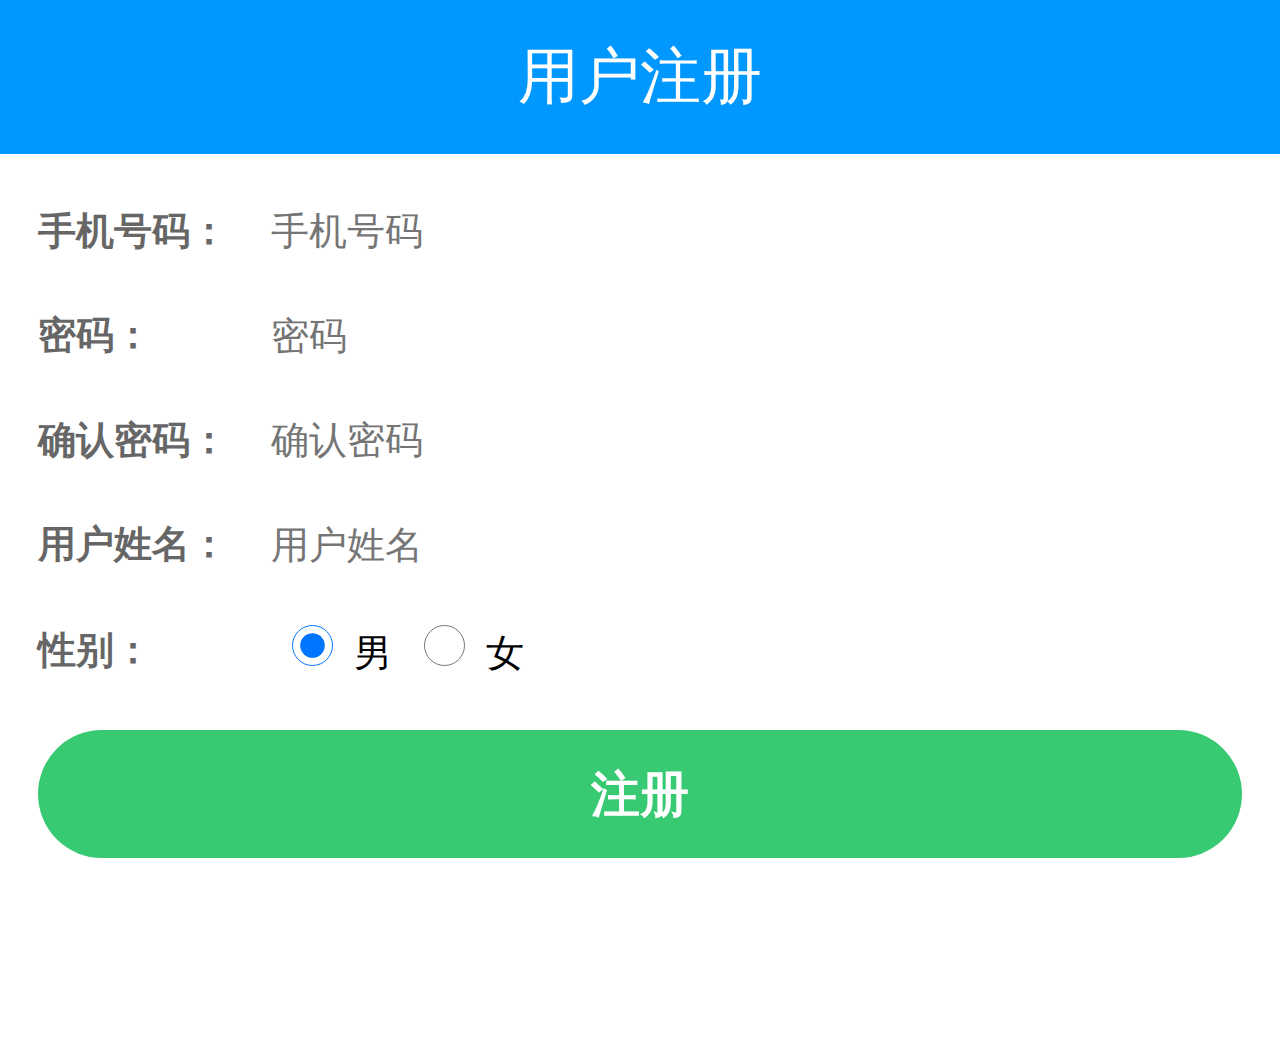
<file: register.html>
<!DOCTYPE html>
<html>
	<head>
		<meta charset="utf-8">
		<meta name="viewport" content="width=device-width,initial-scale=1">
		<link href="framework/font-awesome/css/font-awesome.min.css" rel="stylesheet">
		<link href="framework/reset.css" rel="stylesheet">
		<link href="css/register.css" rel="stylesheet">
		<title>饿了么 用户注册</title>
	</head>
	<body>
		<div class="wrapper">
			
			<!-- header部分 -->
			<header>
				<p>用户注册</p>
			</header>
			
			<!-- 表单部分 -->
			<ul class="form-box">
				<li>
					<div class="title">
						手机号码：
					</div>
					<div class="content">
						<input type="text" placeholder="手机号码">
					</div>
				</li>
				<li>
					<div class="title">
						密码：
					</div>
					<div class="content">
						<input type="password" placeholder="密码">
					</div>
				</li>
				<li>
					<div class="title">
						确认密码：
					</div>
					<div class="content">
						<input type="password" placeholder="确认密码">
					</div>
				</li>
				<li>
					<div class="title">
						用户姓名：
					</div>
					<div class="content">
						<input type="text" placeholder="用户姓名">
					</div>
				</li>
				<li>
					<div class="title">
						性别：
					</div>
					<div class="content" style="font-size: 3vw;">
						<input type="radio" name="sex" checked style="width:6vw;height: 3.2vw;">男
						<input type="radio" name="sex" style="width:6vw;height: 3.2vw;">女
					</div>
				</li>
			</ul>
			
			<div class="button-login">
				<button onclick="location.href='login.html'">注册</button>
			</div>

		</div>	
	</body>
</html>
</file>
<file: framework/icon.css>
/**
 * location 定位小图标 
 * 说明：使用div标签，加上icon-location类样式即可。
 *       但需要放置在一个容器中，调整容器大小，图标能自适应容器大小。
 * 示例：
 * <div class="icon-location-box">
 *     <div class="icon-location"></div>
 * </div>
 */
.icon-location {
	position: relative;
	width: 100%;
	height: 100%;
	border-radius: 50% 50% 50% 0;
	background: #fff;
	transform: rotate(-45deg);
}
.icon-location:after {
	content: '';
	width: 40%;
	height: 40%;
	margin: 30% 0 0 29%;
	background-color: #0097FF;
	position: absolute;
	border-radius: 50%;
}
</file>
<file: css/index.css>
/****************** 总容器 ******************/
.wrapper{
	width: 100%;
	height: 100%;
}

/****************** header ******************/
.wrapper header{
	width: 100%;
	height: 12vw;
	background-color: #0097FF;
	
	display: flex;
	align-items: center;
}
.wrapper header .icon-location-box{
	width: 3.5vw;
	height: 3.5vw;
	margin: 0 1vw 0 3vw;
}
.wrapper header .location-text{
	font-size: 4.5vw;
	font-weight: 700;
	color: #fff;
}
.wrapper header .location-text .fa-caret-down{
	margin-left: 1vw;
}

/****************** search ******************/
.wrapper .search{
	width: 100%;
	height: 13vw;
}
.wrapper .search .search-fixed-top{
	width: 100%;
	height: 13vw;
	background-color: #0097FF;
	display: flex;
	justify-content: center;
	align-items: center;
}
.wrapper .search .search-fixed-top .search-box{
	width: 90%;
	height: 7vw;
	background-color: #fff;
	border-radius: 50px;
	
	display: flex;
	justify-content: flex-start;
	align-items: center;
	
	font-size: 3.5vw;
	color: #AEAEAE;
	font-family: "宋体";
	/*此样式是让文本选中状态无效*/
	user-select: none;
}
.wrapper .search .search-fixed-top .search-box .fa-search{
	margin-right: 1vw;
	margin-left: 2vw;
}

/****************** 点餐分类部分 ******************/
.wrapper .foodtype{
	width: 100%;
	height: 48vw;
	
	display: flex;
	flex-wrap: wrap;
	justify-content: space-around;
	/*要使用align-content。10个子元素将自动换行为两行，而且两行作为一个整体垂直居中*/
	align-content: center;
}
.wrapper .foodtype li{
	/*一共10个子元素，通过计算，子元素宽度在16.7 ~ 20 之间，才能保证换两行*/
	width: 18vw;
	height: 20vw;
	
	display: flex;
	/*弹性盒子主轴方向设为column，然后仍然是垂直水平方向居中*/
	flex-direction: column;
	justify-content: center;
	align-items: center;
	
	user-select: none;
	cursor: pointer;
}
.wrapper .foodtype li img{
	width: 12vw;
	/*视频讲解时高度设置为12vw，实际上设置为10.3vw更佳*/
	height: 10.3vw;
}
.wrapper .foodtype li p{
	font-size: 3.2vw;
	color: #666;
}

/****************** 横幅广告部分 ******************/
.wrapper .banner{
	/**
	 * 设置容器宽度95%，然后水平居中，这样两边留白; 
	 * 这里不能用padding，因为背景图片也会覆盖padding
	 */
	width: 95%;
	margin: 0 auto;
	height: 29vw;
	
	/*此三个样式组合，可以保证背景图片充满整个容器*/
	background-image: url(../img/index_banner.png);
	background-repeat: no-repeat;
	background-size: cover;
	
	box-sizing: border-box;
	padding: 2vw 6vw;
}
.wrapper .banner h3{
	font-size: 4.2vw;
	margin-bottom: 1.2vw;
}
.wrapper .banner p{
	font-size: 3.4vw;
	color: #666;
	margin-bottom: 2.4vw;
}
.wrapper .banner a{
	font-size: 3vw;
	color: #C79060;
	font-weight: 700;
}

/****************** 超级会员部分 ******************/
.wrapper .supermember{
	/*这里也设置容器宽度95%，不能用padding，因为背景色也会充满padding*/
	width: 95%;
	margin: 0 auto;
	height: 11.5vw;
	background-color: #FEEDC1;
	margin-top: 1.3vw;
	border-radius: 2px;
	color: #644F1B;
	
	display: flex;
	justify-content: space-between;
	align-items: center;
}
.wrapper .supermember .left{
	display: flex;
	align-items: center;
	margin-left: 4vw;
	user-select: none;
}
.wrapper .supermember .left img{
	width: 6vw;
	height: 6vw;
	margin-right: 2vw;
}
.wrapper .supermember .left h3{
	font-size: 4vw;
	margin-right: 2vw;
}
.wrapper .supermember .left p{
	font-size: 3vw;
}
.wrapper .supermember .right{
	font-size: 3vw;
	margin-right: 4vw;
	cursor: pointer;
}

/****************** 推荐商家部分 ******************/
.wrapper .recommend{
	width: 100%;
	height: 14vw;
	display: flex;
	justify-content: center;
	align-items: center;
}
.wrapper .recommend .recommend-line{
	width: 6vw;
	height: 0.2vw;
	background-color: #888;
}
.wrapper .recommend p{
	font-size: 4vw;
	margin: 0 4vw;
}

/****************** 推荐方式部分 ******************/
.wrapper .recommendtype{
	width: 100%;
	height: 5vw;
	margin-bottom: 5vw;
	
	display: flex;
	justify-content: space-around;
	align-items: center;
}
.wrapper .recommendtype li{
	font-size: 3.5vw;
	color: #555;
}

/****************** 推荐商家列表部分 ******************/
.wrapper .business{
	width: 100%;
	margin-bottom: 14vw;
}
.wrapper .business li{
	width: 100%;
	box-sizing: border-box;
	padding: 2.5vw;
	user-select: none;
	border-bottom: solid 1px #DDD;
	
	display: flex;
}
.wrapper .business li img{
	width: 18vw;
	height: 18vw;
}
.wrapper .business li .business-info{
	width: 100%;
	box-sizing: border-box;
	padding-left: 3vw;
}
.wrapper .business li .business-info .business-info-h{
	display: flex;
	justify-content: space-between;
	align-items: center;
	margin-bottom: 2vw;
}
.wrapper .business li .business-info .business-info-h h3{
	font-size: 4vw;
	color: #333;
}
.wrapper .business li .business-info .business-info-h .business-info-like{
	width: 1.6vw;
	height: 3.4vw;
	background-color: #666;
	color: #fff;
	font-size: 4vw;
	margin-right: 4vw;
	
	display: flex;
	justify-content: center;
	align-items: center;
}
.wrapper .business li .business-info .business-info-star{
	display: flex;
	justify-content: space-between;
	align-items: center;
	margin-bottom: 2vw;
	font-size: 3.1vw;
}
.wrapper .business li .business-info .business-info-star .business-info-star-left{
	display: flex;
	align-items: center;
}
.wrapper .business li .business-info .business-info-star .business-info-star-left .fa-star{
	color: #FEC80E;
	margin-right: 0.5vw;
}
.wrapper .business li .business-info .business-info-star .business-info-star-left p{
	color: #666;
	margin-left: 1vw;
}
.wrapper .business li .business-info .business-info-star .business-info-star-right{
	background-color: #0097FF;
	color: #fff;
	font-size: 2.4vw;
	border-radius: 2px;
	padding: 0 0.6vw;
}
.wrapper .business li .business-info .business-info-delivery{
	display: flex;
	justify-content: space-between;
	align-items: center;
	margin-bottom: 2vw;
	
	color: #666;
	font-size: 3.1vw;
}
.wrapper .business li .business-info .business-info-explain{
	display: flex;
	align-items: center;
	margin-bottom: 3vw;
}
.wrapper .business li .business-info .business-info-explain div{
	border: solid 1px #DDD;
	font-size: 2.8vw;
	color: #666;
	border-radius: 3px;
	padding: 0 0.1vw ;
}
.wrapper .business li .business-info .business-info-promotion{
	display: flex;
	justify-content: space-between;
	align-items: center;
	margin-bottom: 1.8vw;
}
.wrapper .business li .business-info .business-info-promotion .business-info-promotion-left{
	display: flex;
	align-items: center;
}
.wrapper .business li .business-info .business-info-promotion .business-info-promotion-left .business-info-promotion-left-incon{
	height: 4vw;
	background-color: #f9efe5;
	border-radius: 3px;
	font-size: 3vw;
	color: #f6843d;
	
	display: flex;
	justify-content: center;
	align-items: center;
}
.wrapper .business li .business-info .business-info-promotion .business-info-promotion-left .business-info-promotion-left-money-off{
	border:solid 2px #f5dad8;
	border-radius: 10px;
	height: 4vw;
	font-size: 3vw;
	color: #cb6b5e;
}
.wrapper .business li .business-info .business-info-promotion .business-info-promotion-left .business-info-promotion-left-top{
	background-color: #f9f1df;
	border-radius: 10px;
	height: 4vw;
	font-size: 3vw;
	color: #b4783e;
}
.wrapper .business li .business-info .business-info-promotion .business-info-promotion-left p{
	color: #666;
	font-size: 3vw;
	margin-left: 2vw;
}
.wrapper .business li .business-info .business-info-promotion .business-info-promotion-right{
	display: flex;
	align-items: center;
	font-size: 2.5vw;
	color: #999;
}
.wrapper .business li .business-info .business-info-promotion .business-info-promotion-right p{
	margin-right: 2vw;
}

/****************** 底部菜单部分 ******************/
.wrapper .footer{
	width: 100%;
	height: 14vw;
	border-top: solid 1px #DDD;
	background-color: #fff;
	
	position: fixed;
	left: 0;
	bottom: 0;
	
	display: flex;
	justify-content: space-around;
	align-items: center;
}
.wrapper .footer li{
	/*li本身的尺寸完全由内容撑起*/
	display: flex;
	flex-direction: column;
	justify-content: center;
	align-items: center;
	
	color: #999;
	user-select: none;
	cursor: pointer;
}
.wrapper .footer li p{
	font-size: 2.8vw;
}
.wrapper .footer li i{
	font-size: 5vw;
}
</file>
<file: css/businessInfo.css>
/****************** 总容器 ******************/
.wrapper{
	width: 100%;
	height: 100%;
}

/****************** header部分 ******************/
.wrapper header{
	width: 100%;
	height: 12vw;
	background-color: #0097FF;
	color: #fff;
	font-size: 4.8vw;
	
	position: fixed;
	left: 0;
	top: 0;
	z-index: 1000;
	
	display: flex;
	justify-content: center;
	align-items: center;
}

/****************** 商家logo部分 ******************/
.wrapper .business-logo{
	width: 100%;
	height: 35vw;
	/*使用上外边距避开header部分*/
	margin-top: 12vw;
	
	display: flex;
	justify-content: center;
	align-items: center;
}
.wrapper .business-logo img{
	width: 40vw;
	height: 30vw;
	border-radius: 5px;
}

/****************** 商家信息部分 ******************/
.wrapper .business-info{
	width: 100%;
	height: 20vw;
	
	display: flex;
	flex-direction: column;
	justify-content: center;
	align-items: center;
}
.wrapper .business-info h1{
	font-size: 5vw;
}
.wrapper .business-info p{
	font-size: 3vw;
	color: #666;
	margin-top: 1vw;
}

/****************** 食品列表部分 ******************/
.wrapper .food{
	width: 100%;
	/*使用下外边距避开footer部分*/
	margin-bottom: 14vw;
}
.wrapper .food li{
	width: 100%;
	box-sizing: border-box;
	padding: 2.5vw;
	user-select: none;
	
	display: flex;
	justify-content: space-between;
	align-items: center;
}
.wrapper .food li .food-left{
	display: flex;
	align-items: center;
}
.wrapper .food li .food-left img{
	width: 20vw;
	height: 20vw;
}
.wrapper .food li .food-left .food-left-info{
	margin-left: 3vw;
}
.wrapper .food li .food-left .food-left-info h3{
	font-size: 3.8vw;
	color: #555;
}
.wrapper .food li .food-left .food-left-info p{
	font-size: 3vw;
	color: #888;
	margin-top: 2vw;
}
.wrapper .food li .food-right{
	width: 16vw;
	display: flex;
	justify-content: space-between;
	align-items: center;
}
.wrapper .food li .food-right .fa-minus-circle{
	font-size: 5.5vw;
	color: #999;
	cursor: pointer;
}
.wrapper .food li .food-right p{
	font-size: 3.6vw;
	color: #333;
}
.wrapper .food li .food-right .fa-plus-circle{
	font-size: 5.5vw;
	color: #0097EF;
	cursor: pointer;
}

/****************** 购物车部分 ******************/
.wrapper .cart{
	width: 100%;
	height: 14vw;
	
	position: fixed;
	left: 0;
	bottom: 0;
	
	display: flex;
}
.wrapper .cart .cart-left{
	flex: 2;
	background-color: #505051;
	display: flex;
}
.wrapper .cart .cart-left .cart-left-icon{
	width: 16vw;
	height: 16vw;
	box-sizing: border-box;
	border: solid 1.6vw #444;
	border-radius: 8vw;
	background-color: #3190E8;
	font-size: 7vw;
	color: #fff;
	
	display: flex;
	justify-content: center;
	align-items: center;
	
	margin-top: -4vw;
	margin-left: 3vw;
	
	position: relative;
}
.wrapper .cart .cart-left .cart-left-icon-quantity{
	width: 5vw;
	height: 5vw;
	border-radius: 2.5vw;
	background-color: red;
	color: #fff;
	font-size: 3.6vw;
	
	display: flex;
	justify-content: center;
	align-items: center;
	
	position: absolute;
	right: -1.5vw;
	top: -1.5vw;
}
.wrapper .cart .cart-left .cart-left-info p:first-child{
	font-size: 4.5vw;
	color: #fff;
	margin-top: 1vw;
}
.wrapper .cart .cart-left .cart-left-info p:last-child{
	font-size: 2.8vw;
	color: #AAA;
}

.wrapper .cart .cart-right{
	flex: 1;
}
/*达到起送费时的样式*/
.wrapper .cart .cart-right .cart-right-item{
	width: 100%;
	height: 100%;
	background-color: #38CA73;
	color: #fff;
	font-size: 4.5vw;
	font-weight: 700;
	user-select: none;
	cursor: pointer;
	
	display: flex;
	justify-content: center;
	align-items: center;
}

/*不够起送费时的样式（只有背景色和鼠标样式的区别）*/
/*
.wrapper .cart .cart-right .cart-right-item{
	width: 100%;
	height: 100%;
	background-color: #535356;
	color: #fff;
	font-size: 4.5vw;
	font-weight: 700;
	user-select: none;
	
	display: flex;
	justify-content: center;
	align-items: center;
}
*/
</file>
<file: css/businessList.css>
/****************** 总容器 ******************/
.wrapper{
	width: 100%;
	height: 100%;
}

/****************** header部分 ******************/
.wrapper header{
	width: 100%;
	height: 12vw;
	background-color: #0097FF;
	color: #fff;
	font-size: 4.8vw;
	
	position: fixed;
	left: 0;
	top: 0;
	z-index: 1000;
	
	display: flex;
	justify-content: center;
	align-items: center;
}

/****************** 商家列表部分 ******************/
.wrapper .business{
	width: 100%;
	margin-top: 12vw;
	margin-bottom: 14vw;
}
.wrapper .business li{
	width: 100%;
	box-sizing: border-box;
	padding: 2.5vw;
	border-bottom: solid 1px #DDD;
	user-select: none;
	cursor: pointer;
	
	display: flex;
	align-items: center;
}
.wrapper .business li .business-img{
	/*这里设置为相当定位，成为business-img-quantity元素的父元素*/
	position: relative;
}
.wrapper .business li .business-img img{
	width: 20vw;
	height: 20vw;
}
.wrapper .business li .business-img .business-img-quantity{
	width: 5vw;
	height: 5vw;
	background-color: red;
	color: #fff;
	font-size: 3.6vw;
	border-radius: 2.5vw;
	
	display: flex;
	justify-content: center;
	align-items: center;
	
	/*设置成绝对定位，不占文档流空间*/
	position: absolute;
	right: -1.5vw;
	top: -1.5vw;
}
.wrapper .business li .business-info{
	margin-left: 3vw;
}
.wrapper .business li .business-info h3{
	font-size: 3.8vw;
	color: #555;
}
.wrapper .business li .business-info p{
	font-size: 3vw;
	color: #888;
	margin-top: 2vw;
}
/****************** 底部菜单部分 ******************/
.wrapper .footer{
	width: 100%;
	height: 14vw;
	border-top: solid 1px #DDD;
	background-color: #fff;
	
	position: fixed;
	left: 0;
	bottom: 0;
	
	display: flex;
	justify-content: space-around;
	align-items: center;
}
.wrapper .footer li{
	display: flex;
	flex-direction: column;
	justify-content: center;
	align-items: center;
	
	color: #999;
	user-select: none;
	cursor: pointer;
}
.wrapper .footer li p{
	font-size: 2.8vw;
}
.wrapper .footer li i{
	font-size: 5vw;
}
</file>
<file: css/login.css>
/****************** 总容器 ******************/
.wrapper{
	width: 100%;
	height: 100%;
}

/****************** header部分 ******************/
.wrapper header{
	width: 100%;
	height: 12vw;
	background-color: #0097FF;
	color: #fff;
	font-size: 4.8vw;
	
	position: fixed;
	left: 0;
	top: 0;
	z-index: 1000;
	
	display: flex;
	justify-content: center;
	align-items: center;
}

/****************** 表单部分 ******************/
.wrapper .form-box{
	width: 100%;
	margin-top: 12vw;
}
.wrapper .form-box li{
	box-sizing: border-box;
	padding: 4vw 3vw 0 3vw;
	display: flex;
	align-items: center;
}
.wrapper .form-box li .title{
	flex: 0 0 18vw;
	font-size: 3vw;
	font-weight: 700;
	color: #666;
}
.wrapper .form-box li .content{
	flex: 1;
}
.wrapper .form-box li .content input{
	border: none;
	outline: none;
	width: 100%;
	height: 4vw;
	font-size: 3vw;
}
.wrapper .button-login{
	width: 100%;
	box-sizing: border-box;
	padding: 4vw 3vw 0 3vw;
}
.wrapper .button-login button{
	width: 100%;
	height: 10vw;
	font-size: 3.8vw;
	font-weight: 700;
	color: #fff;
	background-color: #38CA73;
	border-radius: 100px;
	
	border: none;
	outline: none;
}
.wrapper .button-loginByAlipay{
	width: 100%;
	box-sizing: border-box;
	padding: 4vw 3vw 0 3vw;
}
.wrapper .button-loginByAlipay button{
	width: 100%;
	height: 10vw;
	font-size: 3.8vw;
	font-weight: 700;
	color: #fff;
	background-color: #009ee7;
	border-radius: 100px;

	border: none;
	outline: none;
}
.wrapper .button-register{
	width: 100%;
	box-sizing: border-box;
	padding: 4vw 3vw 0 3vw;
}
.wrapper .button-register button{
	width: 100%;
	height: 10vw;
	font-size: 3.8vw;
	font-weight: 700;
	/*与上面登陆按钮不同的只有颜色、背景色、边框不同*/
	color: #666;
	background-color: #EEE;
	border: solid 1px #DDD;
	border-radius: 100px;
	
	border: none;
	outline: none;
}
/****************** 底部菜单部分 ******************/
.wrapper .footer{
	width: 100%;
	height: 14vw;
	border-top: solid 1px #DDD;
	background-color: #fff;
	
	position: fixed;
	left: 0;
	bottom: 0;
	
	display: flex;
	justify-content: space-around;
	align-items: center;
}
.wrapper .footer li{
	display: flex;
	flex-direction: column;
	justify-content: center;
	align-items: center;
	
	color: #999;
	user-select: none;
	cursor: pointer;
}
.wrapper .footer li p{
	font-size: 2.8vw;
}
.wrapper .footer li i{
	font-size: 5vw;
}
</file>
<file: css/order.css>
/****************** 总容器 ******************/
.wrapper{
	width: 100%;
	height: 100%;
}

/****************** header部分 ******************/
.wrapper header{
	width: 100%;
	height: 12vw;
	background-color: #0097FF;
	color: #fff;
	font-size: 4.8vw;

	position: fixed;
	left: 0;
	top: 0;
	z-index: 1000;
	
	display: flex;
	justify-content: center;
	align-items: center;
}

/****************** 订单信息部分 ******************/
.wrapper .order-info{
	/*注意这里，不设置高，靠内容撑开。因为地址有可能折行*/
	width: 100%;
	margin-top: 12vw;
	background-color: #0097EF;
	box-sizing: border-box;
	padding: 2vw;
	color: #fff;
}
.wrapper .order-info h5{
	font-size: 3vw;
	font-weight: 300;
}
.wrapper .order-info .order-info-address{
	width: 100%;
	display: flex;
	justify-content: space-between;
	align-items: center;
	
	font-weight: 700;
	user-select: none;
	cursor: pointer;
	margin: 1vw 0;
}
.wrapper .order-info .order-info-address p{
	width: 90%;
	font-size: 5vw;
}
.wrapper .order-info .order-info-address i{
	font-size: 6vw;
}
.wrapper .order-info p{
	font-size: 3vw;
}

.wrapper h3{
	box-sizing: border-box;
	padding: 3vw;
	font-size: 4vw;
	color: #666;
	border-bottom: solid 1px #DDD;
}

/****************** 订单明细部分 ******************/
.wrapper .order-detailed{
	width: 100%;
}
.wrapper .order-detailed li{
	width: 100%;
	height: 16vw;
	box-sizing: border-box;
	padding: 3vw;
	color: #666;
	
	display: flex;
	justify-content: space-between;
	align-items: center;
}
.wrapper .order-detailed li .order-detailed-left{
	display: flex;
	align-items: center;
}
.wrapper .order-detailed li .order-detailed-left img{
	width: 10vw;
	height: 10vw;
}
.wrapper .order-detailed li .order-detailed-left p{
	font-size: 3.5vw;
	margin-left: 3vw;
}
.wrapper .order-detailed li p{
	font-size: 3.5vw;
}
.wrapper .order-deliveryfee{
	width: 100%;
	height: 16vw;
	box-sizing: border-box;
	padding: 3vw;
	color: #666;
	display: flex;
	justify-content: space-between;
	align-items: center;
	font-size: 3.5vw;
}

/****************** 订单合计部分 ******************/
.wrapper .total{
	width: 95%;
	height: 10vw;

	left: 0;
	bottom: 0;

	margin: 0 auto;
	display: flex;
}
.wrapper .total .total-left{
	flex: 2;
	background-color: #505051;
	color: #fff;
	font-size: 4.5vw;
	font-weight: 700;
	user-select: none;
	border-bottom-left-radius:100px;
	border-top-left-radius: 100px;

	display: flex;
	justify-content: center;
	align-items: center;
}
.wrapper .total .total-right{
	flex: 1;
	background-color: #38CA73;
	color: #fff;
	font-size: 4.5vw;
	font-weight: 700;
	user-select: none;
	cursor: pointer;
	border-bottom-right-radius:100px;
	border-top-right-radius: 100px;
	
	display: flex;
	justify-content: center;
	align-items: center;
}
</file>
<file: css/orderList.css>
/****************** 总容器 ******************/
.wrapper{
	width: 100%;
	height: 100%;
}

/****************** header部分 ******************/
.wrapper header{
	width: 100%;
	height: 12vw;
	background-color: #0097FF;
	color: #fff;
	font-size: 4.8vw;
	
	position: fixed;
	left: 0;
	top: 0;
	z-index: 1000;
	
	display: flex;
	justify-content: center;
	align-items: center;
}

/****************** 历史订单列表部分 ******************/
.wrapper h3{
	margin-top: 12vw;
	box-sizing: border-box;
	padding: 4vw;
	font-size: 4vw;
	font-weight: 300;
	color: #999;
}
.wrapper .order{
	width: 100%;
}
.wrapper .order li{
	width: 100%;
}
.wrapper .order li .order-info{
	box-sizing: border-box;
	padding: 2vw 4vw;
	font-size: 4vw;
	color: #666;
	
	display: flex;
	justify-content: space-between;
	align-items: center;
}
.wrapper .order li .order-info .order-info-right{
	display: flex;
}
.wrapper .order li .order-info .order-info-right .order-info-right-icon{
	background-color: #f90;
	color: #fff;
	border-radius: 3px;
	margin-left: 2vw;
	user-select: none;
	cursor: pointer;
}

.wrapper .order li .order-detailet{
	width: 100%;
}
.wrapper .order li .order-detailet li{
	width: 100%;
	box-sizing: border-box;
	padding: 1vw 4vw;
	color: #666;
	font-size: 3vw;
	
	display: flex;
	justify-content: space-between;
	align-items: center;
}
/****************** 底部菜单部分 ******************/
.wrapper .footer{
	width: 100%;
	height: 14vw;
	border-top: solid 1px #DDD;
	background-color: #fff;
	
	position: fixed;
	left: 0;
	bottom: 0;
	
	display: flex;
	justify-content: space-around;
	align-items: center;
}
.wrapper .footer li{
	display: flex;
	flex-direction: column;
	justify-content: center;
	align-items: center;
	
	color: #999;
	user-select: none;
	cursor: pointer;
}
.wrapper .footer li p{
	font-size: 2.8vw;
}
.wrapper .footer li i{
	font-size: 5vw;
}
</file>
<file: css/payment.css>
/****************** 总容器 ******************/
.wrapper{
	width: 100%;
	height: 100%;
}

/****************** header部分 ******************/
.wrapper header{
	width: 100%;
	height: 12vw;
	background-color: #0097FF;
	color: #fff;
	font-size: 4.8vw;
	
	position: fixed;
	left: 0;
	top: 0;
	z-index: 1000;
	
	display: flex;
	justify-content: center;
	align-items: center;
}

/****************** 订单信息部分 ******************/
.wrapper h3{
	margin-top: 12vw;
	box-sizing: border-box;
	padding: 4vw 4vw 0;
	
	font-size: 4vw;
	font-weight: 300;
	color: #999;
}
.wrapper .order-info{
	box-sizing: border-box;
	padding: 4vw;
	font-size: 4vw;
	color: #666;
	
	display: flex;
	justify-content: space-between;
	align-items: center;
}
.wrapper .order-info p:last-child{
	color: orangered;
}
/****************** 订单明细部分 ******************/
.wrapper .order-detailet{
	width: 100%;
}
.wrapper .order-detailet li{
	width: 100%;
	box-sizing: border-box;
	padding: 1vw 4vw;
	
	display: flex;
	justify-content: space-between;
	align-items: center;
}
.wrapper .order-detailet li p{
	font-size: 3vw;
	color: #666;
}

/****************** 支付方式部分 ******************/
.wrapper .payment-type{
	width: 100%;
}
.wrapper .payment-type li{
	width: 100%;
	box-sizing: border-box;
	padding: 4vw;
	
	display: flex;
	justify-content: space-between;
	align-items: center;
}
.wrapper .payment-type li img{
	width: 33vw;
	height: 8.9vw;
}
.wrapper .payment-type li .fa-check-circle{
	font-size: 5vw;
	color: #38CA73;
}
.wrapper .payment-button{
	width: 100%;
	box-sizing: border-box;
	padding: 4vw;
}
.wrapper .payment-button button{
	width: 100%;
	height: 10vw;
	border: none;
	/*去掉外轮廓线*/
	font-size: 3.8vw;
	font-weight: 700;
	outline: none;
	border-radius: 100px;
	background-color: #38CA73;
	color: #fff;
}
/****************** 底部菜单部分 ******************/
.wrapper .footer{
	width: 100%;
	height: 14vw;
	border-top: solid 1px #DDD;
	background-color: #fff;
	
	position: fixed;
	left: 0;
	bottom: 0;
	
	display: flex;
	justify-content: space-around;
	align-items: center;
}
.wrapper .footer li{
	display: flex;
	flex-direction: column;
	justify-content: center;
	align-items: center;
	
	color: #999;
	user-select: none;
	cursor: pointer;
}
.wrapper .footer li p{
	font-size: 2.8vw;
}
.wrapper .footer li i{
	font-size: 5vw;
}
</file>
<file: css/register.css>
/****************** 总容器 ******************/
.wrapper{
	width: 100%;
	height: 100%;
}

/****************** header部分 ******************/
.wrapper header{
	width: 100%;
	height: 12vw;
	background-color: #0097FF;
	color: #fff;
	font-size: 4.8vw;
	
	position: fixed;
	left: 0;
	top: 0;
	z-index: 1000;
	
	display: flex;
	justify-content: center;
	align-items: center;
}

/****************** 表单部分 ******************/
.wrapper .form-box{
	width: 100%;
	margin-top: 12vw;
}
.wrapper .form-box li{
	box-sizing: border-box;
	padding: 4vw 3vw 0 3vw;
	display: flex;
	align-items: center;
}
.wrapper .form-box li .title{
	flex: 0 0 18vw;
	font-size: 3vw;
	font-weight: 700;
	color: #666;
}
.wrapper .form-box li .content{
	flex: 1;
}
.wrapper .form-box li .content input{
	border: none;
	outline: none;
	width: 100%;
	height: 4vw;
	font-size: 3vw;
}
.wrapper .button-login{
	width: 100%;
	box-sizing: border-box;
	padding: 4vw 3vw 0 3vw;
}
.wrapper .button-login button{
	width: 100%;
	height: 10vw;
	font-size: 3.8vw;
	font-weight: 700;
	color: #fff;
	background-color: #38CA73;
	border-radius: 100px;
	
	border: none;
	outline: none;
}
.wrapper .button-register{
	width: 100%;
	box-sizing: border-box;
	padding: 4vw 3vw 0 3vw;
}
.wrapper .button-register button{
	width: 100%;
	height: 10vw;
	font-size: 3.8vw;
	font-weight: 700;
	color: #666;
	background-color: #EEE;
	border-radius: 4px;
	
	border: none;
	outline: none;
	border: solid 1px #DDD;
}
/****************** 底部菜单部分 ******************/
.wrapper .footer{
	width: 100%;
	height: 14vw;
	border-top: solid 1px #DDD;
	background-color: #fff;
	
	position: fixed;
	left: 0;
	bottom: 0;
	
	display: flex;
	justify-content: space-around;
	align-items: center;
}
.wrapper .footer li{
	display: flex;
	flex-direction: column;
	justify-content: center;
	align-items: center;
	
	color: #999;
	user-select: none;
	cursor: pointer;
}
.wrapper .footer li p{
	font-size: 2.8vw;
}
.wrapper .footer li i{
	font-size: 5vw;
}
</file>
